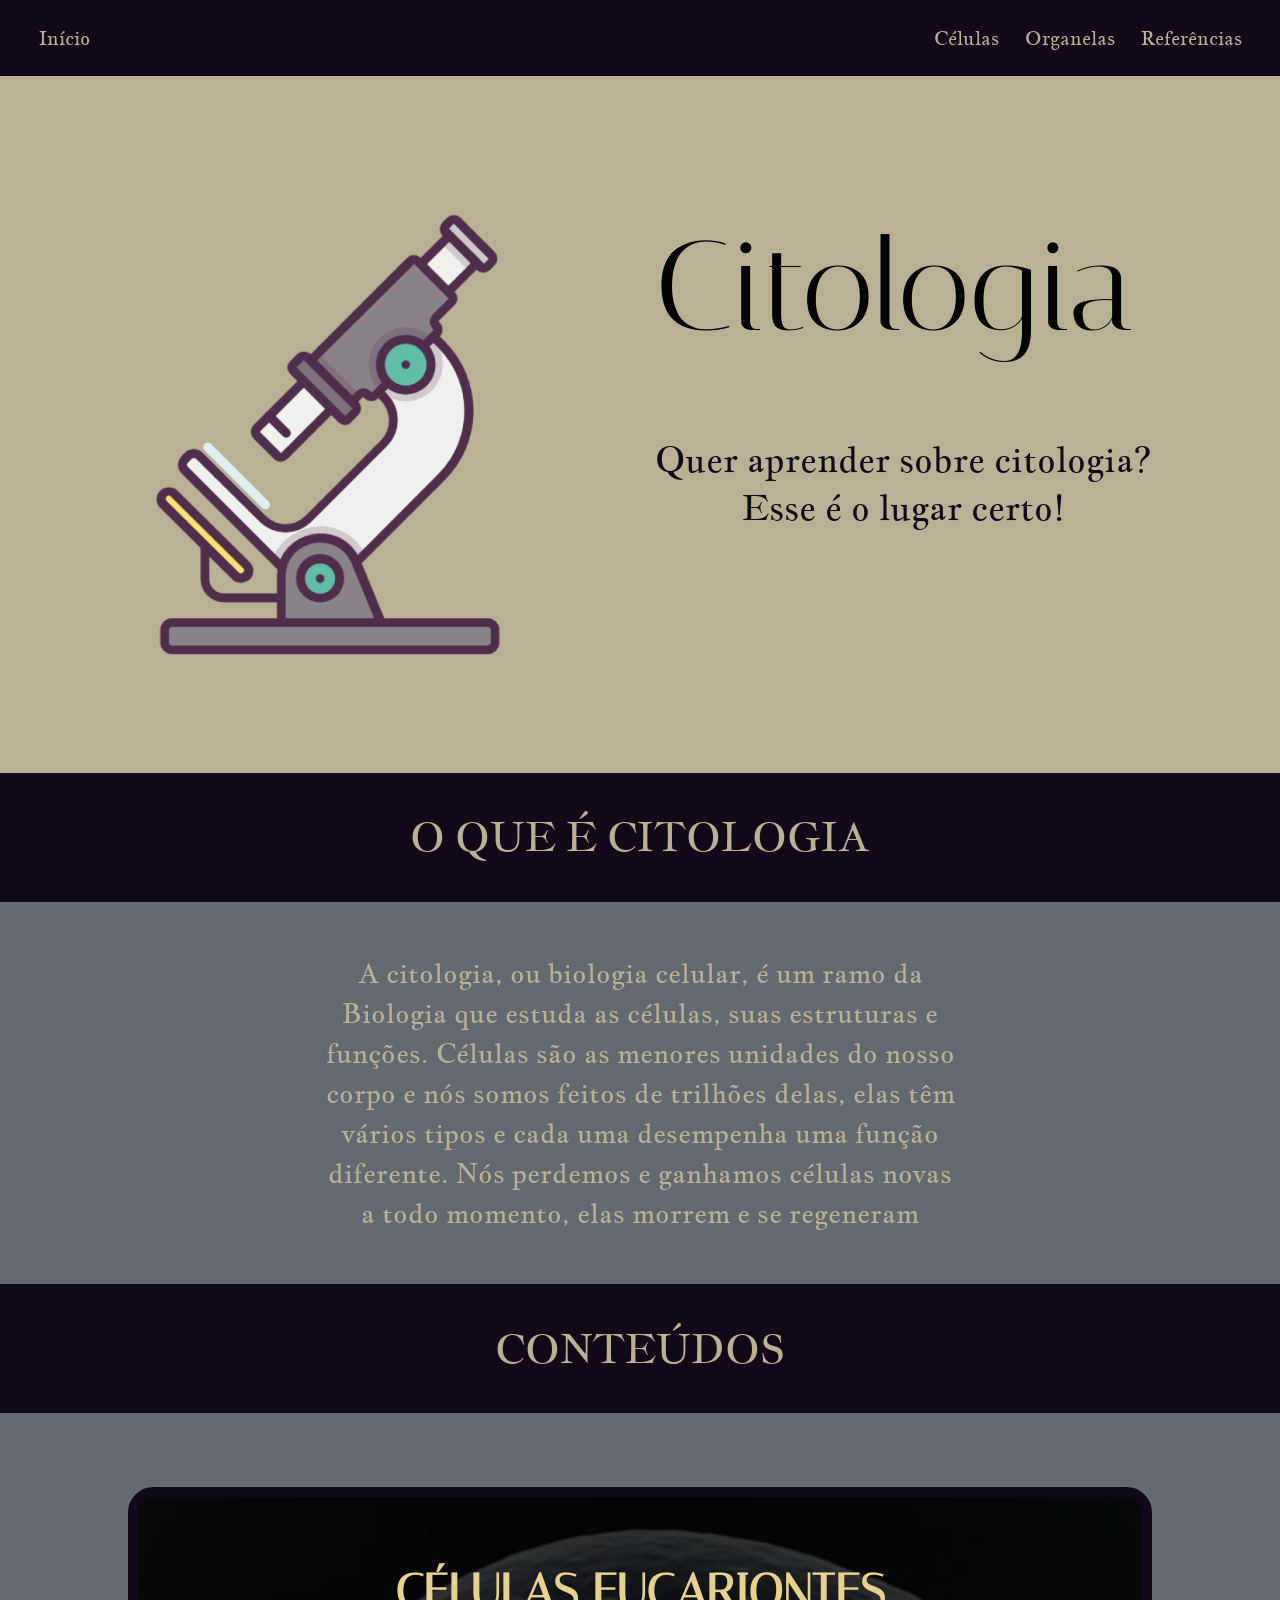
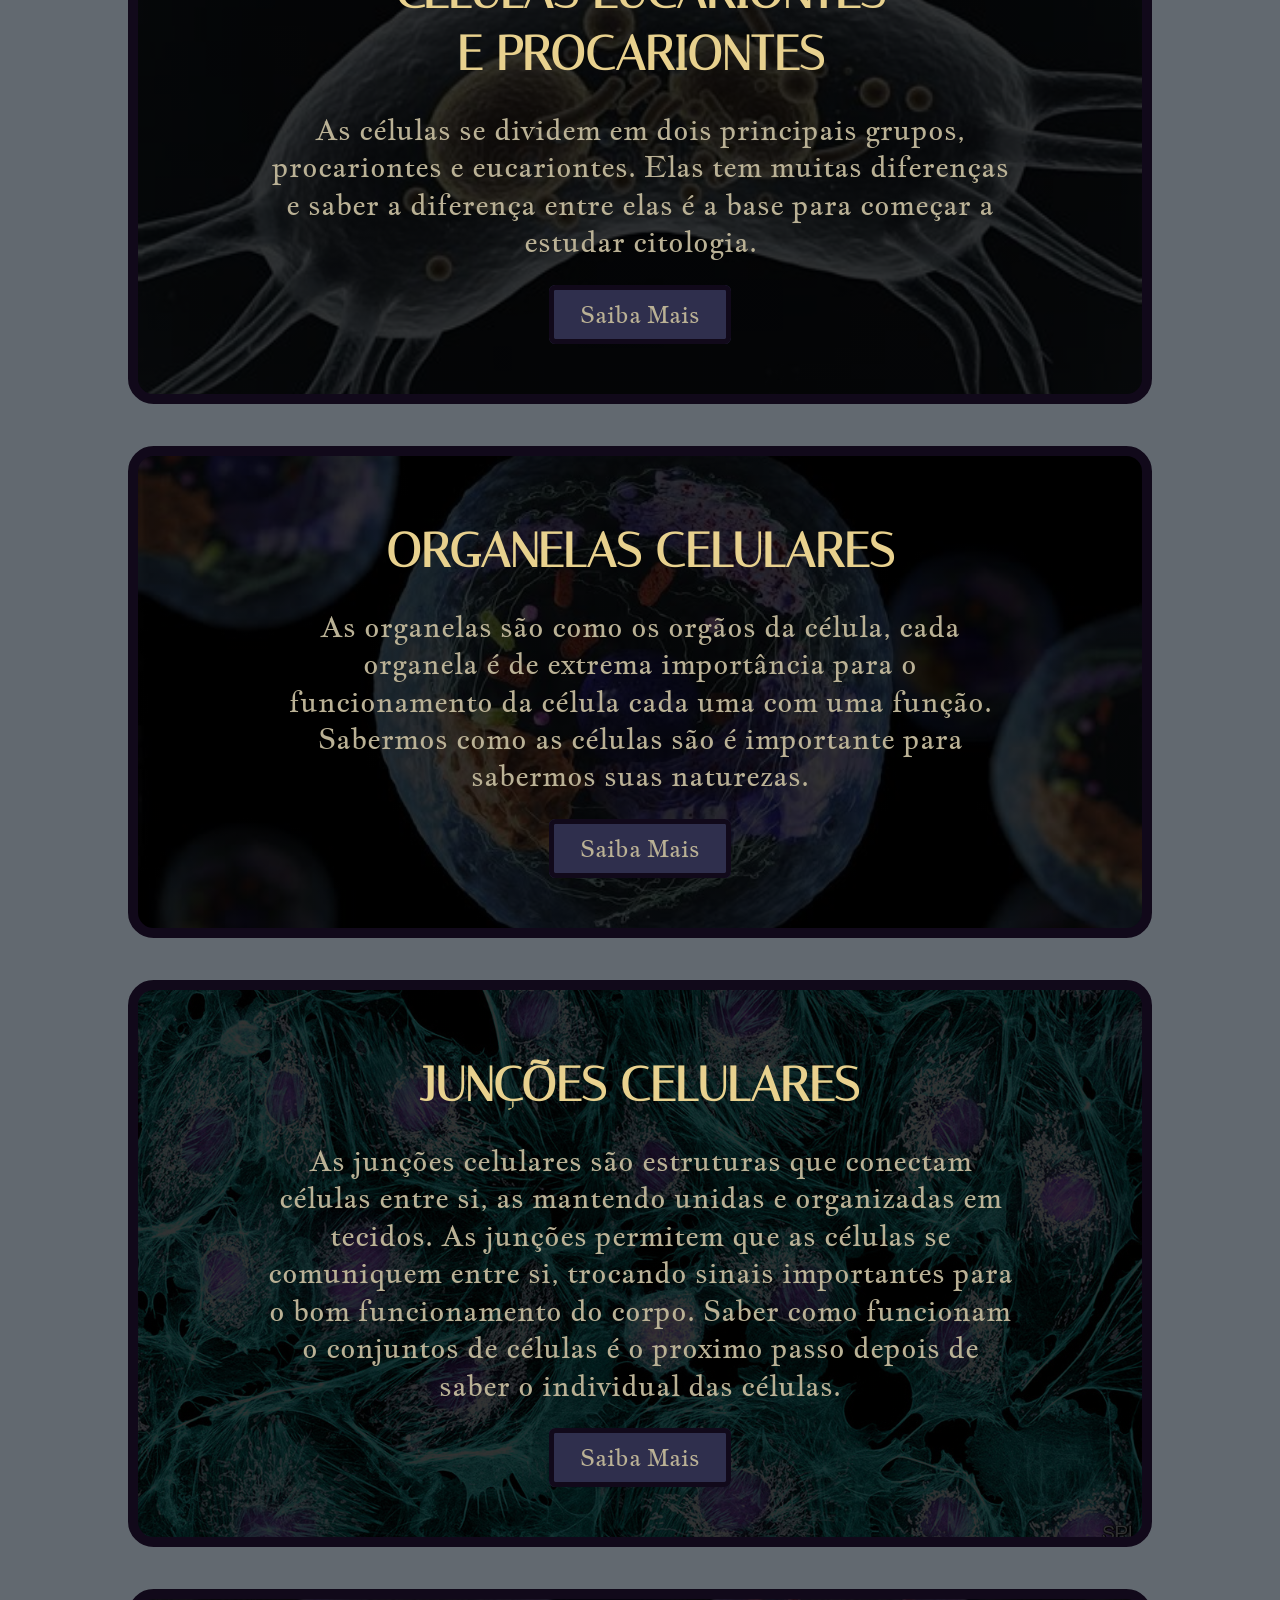
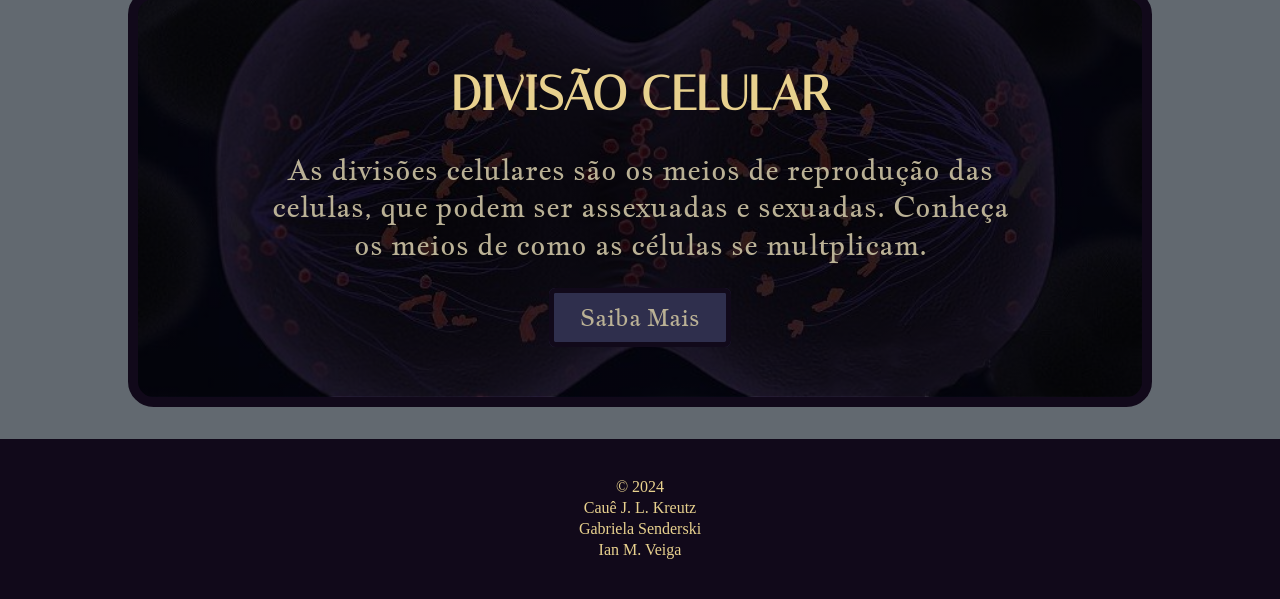
<file: index.html>
<!DOCTYPE html>
<html lang="pt-br">

<head>
    <meta charset="UTF-8">
    <meta name="viewport" content="width=device-width, initial-scale=1.0">
    <title>Página Principal</title>
    <link rel="stylesheet" href="css/reset.css">
    <link rel="stylesheet" href="css/index.css">
    
    <style>
        @import url('https://fonts.googleapis.com/css2?family=Italiana&display=swap');

        @import url('https://fonts.googleapis.com/css2?family=Jacques+Francois&display=swap');
    </style>

    <script src="components/header.js"></script>
    <script src="components/footer.js"></script>
</head>

<body>
    <main-header></main-header>
    <main>
        <section class="introducaoCitologia">
            <div class="areaInicio">
                <div class="imgInicio">
                    <img width="400" src="assets/icons/microscópioInicio.png" alt="microscópio">
                </div>
                <div class="titleInicio">
                    <h1>
                        Citologia
                    </h1>
                    <p>
                        Quer aprender sobre citologia?
                        <br>
                        Esse é o lugar certo!
                    </p>
                </div>
            </div>
        </section>
        <section class="saibaMaises">
            <div class="divisao">
                <h2>O QUE É CITOLOGIA</h2>
            </div>
            <div class="explicacaoCitologia">
                <p>
                    A citologia, ou biologia celular, é um ramo da Biologia que estuda as células, suas estruturas e
                    funções.
                    Células são as menores unidades do nosso corpo e nós somos feitos de trilhões delas, elas têm
                    vários
                    tipos e cada uma desempenha uma função diferente.
                    Nós perdemos e ganhamos células novas a todo momento, elas morrem e se regeneram
                </p>
            </div>
        </section>
        <section class="conteudo">
            <div class="divisao">
                <h2>CONTEÚDOS</h2>
            </div>
            <div class="linkises">

                <br> <br>
                <div class="saiba0">

                    <div class="link">
                        <h3>
                            CÉLULAS EUCARIONTES<br>E PROCARIONTES
                        </h3>
                        <p>
                            As células se dividem em dois principais grupos, procariontes e eucariontes. Elas tem muitas
                            diferenças e saber a diferença entre elas é a base para começar a estudar citologia.
                        </p>
                        <a href="indexEucarionteProcariontes.html">Saiba Mais</a>
                    </div>
                </div>
                <br> <br>
                <div class="saiba1">

                    <div class="link">
                        <h3>
                            ORGANELAS CELULARES
                        </h3>
                        <p>
                            As organelas são como os orgãos da célula, cada organela é de extrema importância para o
                            funcionamento da célula cada uma com uma função. Sabermos como as células são é importante
                            para sabermos suas naturezas.
                        </p>
                        <a href="indexOrganelas.html">Saiba Mais</a>

                    </div>

                </div>
                <br> <br>
                <div class="saiba2">
                    <div class="link">
                        <h3>JUNÇÕES CELULARES</h3>
                        <p>
                            As junções celulares são estruturas que conectam células entre si, as mantendo unidas e
                            organizadas em tecidos. As junções permitem que as células se
                            comuniquem entre si, trocando sinais importantes para o bom funcionamento do corpo.  Saber como funcionam o conjuntos de células é o proximo passo depois
                            de saber o individual das células.
                        </p><a href="juncaoCelular.html">Saiba Mais</a>
                    </div>
                </div>
                <br> <br>
                <div class="saiba3">

                    <div class="link">
                        <h3>
                            DIVISÃO CELULAR
                        </h3>
                        <p>
                            As divisões celulares são os meios de reprodução das celulas, que podem ser assexuadas e sexuadas. Conheça os meios de como as células se multplicam.
                        </p> <a href="divisaoCelular.html">Saiba Mais</a>

                    </div>
                </div>
        </section>
    </main>
    <main-footer></main-footer>
</body>

</html>
</file>
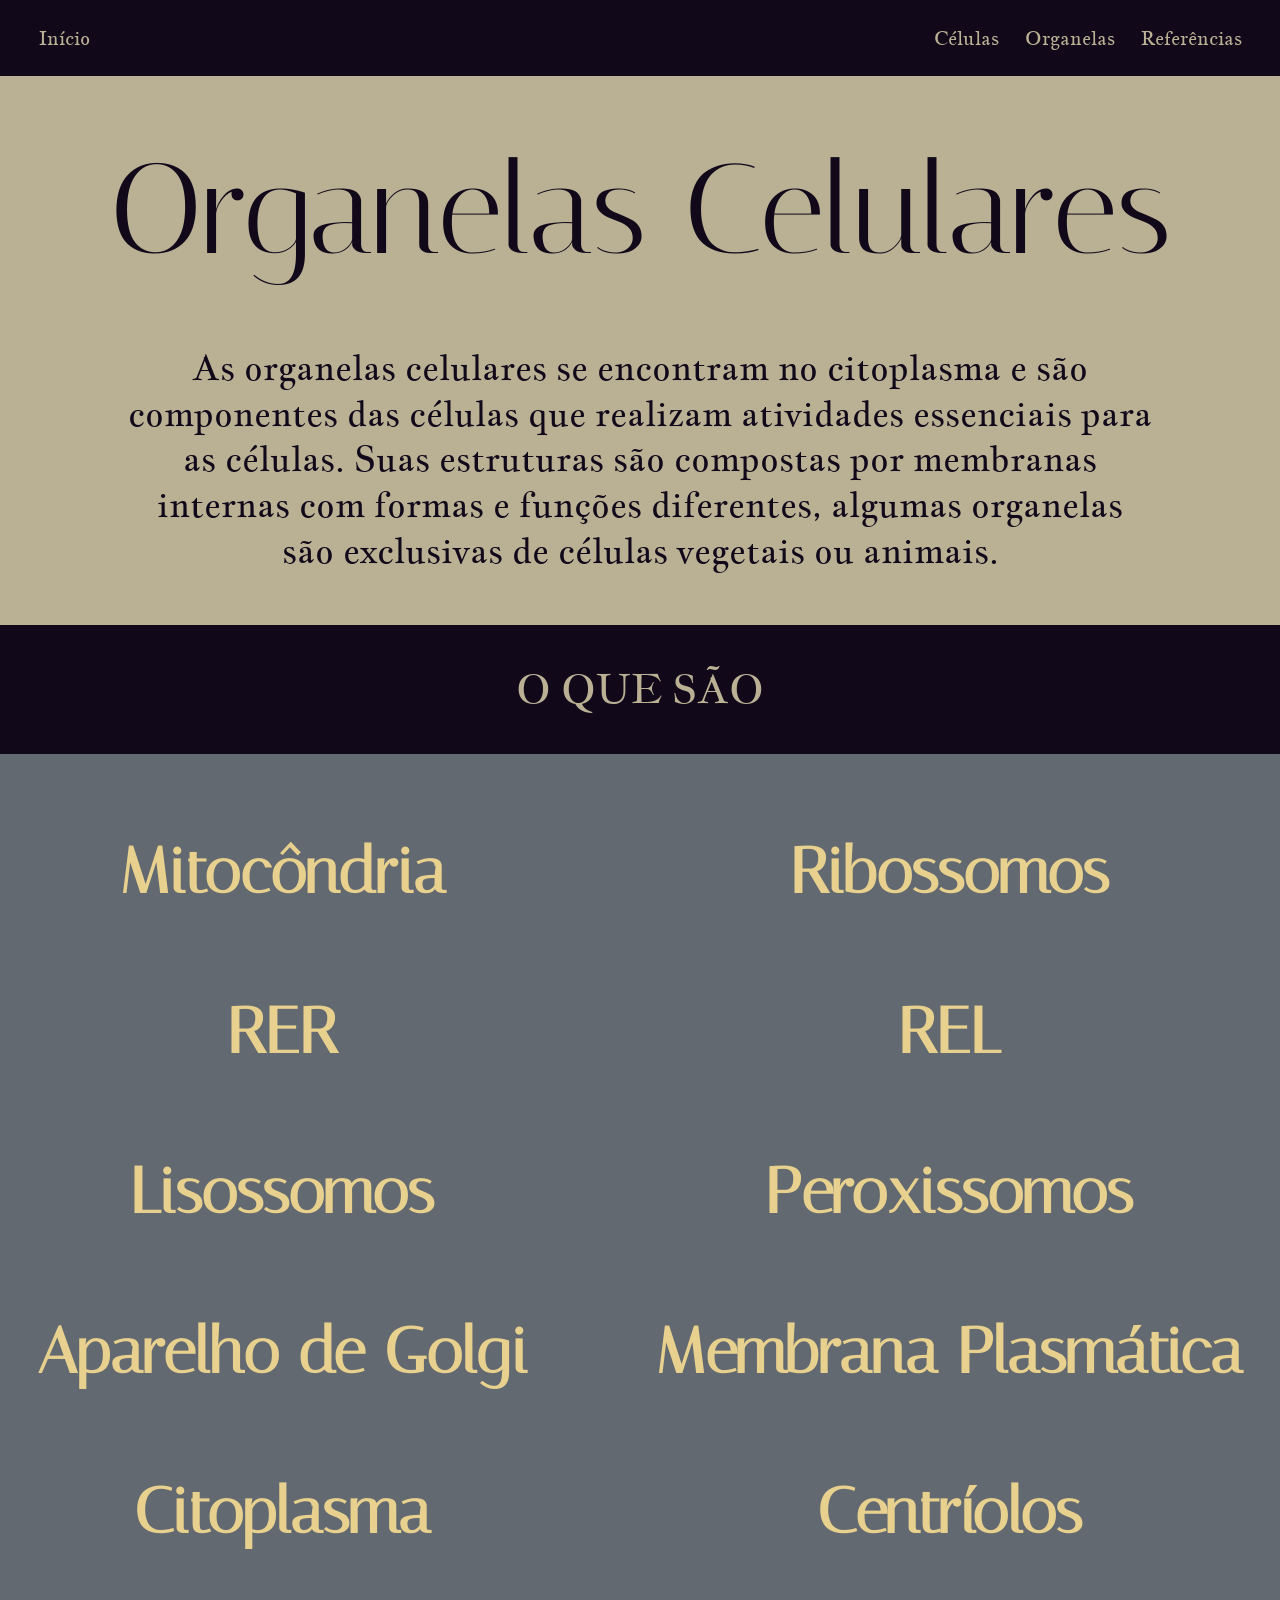
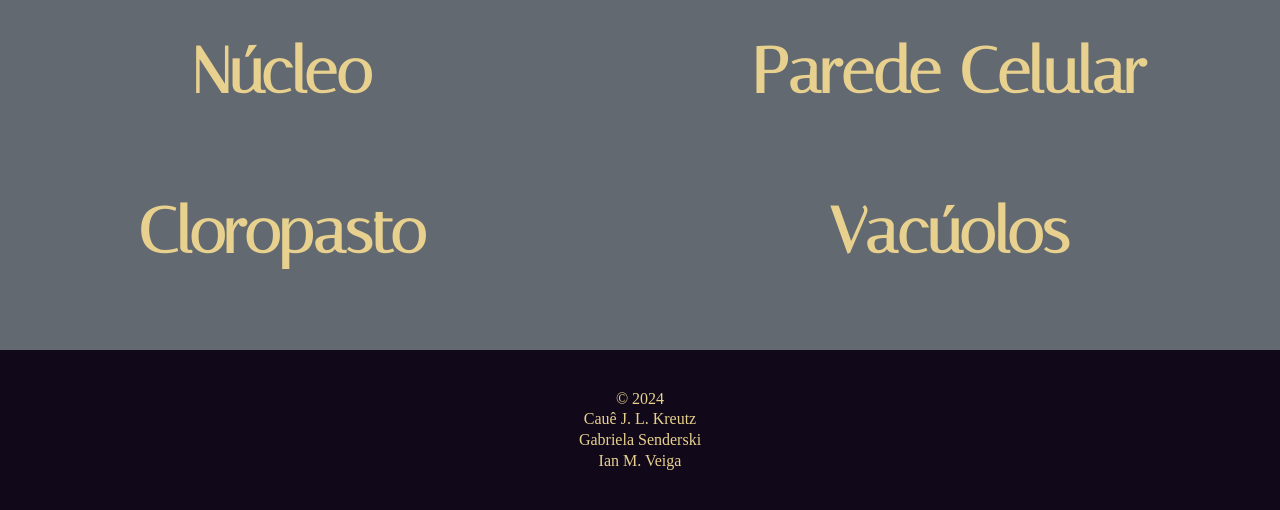
<file: indexOrganelas.html>
<!DOCTYPE html>
<html lang="pt-br">

<head>
    <meta charset="UTF-8">
    <meta name="viewport" content="width=device-width, initial-scale=1.0">
    <title>Organelas Celulares</title>
    <link rel="stylesheet" href="css/reset.css">
    <link rel="stylesheet" href="css/organelas.css">
    <script src="js/scriptOrganelas.js"></script>
    <style>
        @import url('https://fonts.googleapis.com/css2?family=Italiana&display=swap');

        @import url('https://fonts.googleapis.com/css2?family=Jacques+Francois&display=swap');
    </style>
</head>

<body>
    <header>
        <div>
            <nav>
                <ul>
                    <li class="separarInicio">
                        <a href="index.html">Início</a>
                    </li>
                    <li>
                        <a href="indexEucarionteProcariontes.html">Células</a>
                    </li>

                    <li>
                        <a href="indexOrganelas.html">Organelas</a>
                    </li>
                   
                   
                    <li>
                        <a href="referencias.html">Referências</a>
                    </li>
                </ul>
            </nav>
        </div>
    </header>
    <main>
        <section class="explicacao">
            <div>
                <h1>Organelas Celulares</h1>
                <p>
                    As organelas celulares se encontram no citoplasma e são componentes das células que realizam
                    atividades essenciais para as células. Suas estruturas são compostas
                    por membranas internas com formas e funções diferentes, algumas
                    organelas são exclusivas de células vegetais ou animais.
                </p>
            </div>


        </section>
        <section class="organelas">
            <div class="divisao">
                <h2>O QUE SÃO</h2>
            </div>
            <div class="container">

                <div>
                    <ul>
                        <li onclick="openTab('content1')" id="mitocondria">Mitocôndria</li>
                        <li onclick="openTab('content2')">RER</li>
                        <li onclick="openTab('content3')">Lisossomos</li>
                        <li onclick="openTab('content4')">Aparelho de Golgi</li>
                        <li onclick="openTab('content5')">Citoplasma</li>
                        <li onclick="openTab('content6')" id="nucleo">Núcleo</li>
                        <li onclick="openTab('content7')">Cloropasto</li>
                    </ul>
                </div>

                <div>
                    <ul>
                        <li onclick="openTab('content8')" id="ribossomos">Ribossomos</li>
                        <li onclick="openTab('content9')">REL</li>
                        <li onclick="openTab('content10')">Peroxissomos</li>
                        <li onclick="openTab('content11')" id="mem">Membrana Plasmática</li>
                        <li onclick="openTab('content12')">Centríolos</li>
                        <li onclick="openTab('content13')">Parede Celular</li>
                        <li onclick="openTab('content14')">Vacúolos</li>

                    </ul>
                </div>

                <!--==========================================================
                        BOXES
===========================================================-->
                <div>
                    <div id="info-box" class="info-box">
                        <div id="content1" class="content">
                            <h2>Mitocôndria</h2>
                            <p> As mitocôndrias são organelas celulares encontradas em grande quantidade com grande
                                atividade metabólica, o número de mitocôndrias varia de uma célula para outra, porém,
                                normalmente, observam-se centenas de mitocôndrias em uma única célula. São organelas
                                compostas por membrana dupla, sendo uma externa e uma interna que apresenta muitas
                                dobras, as chamadas cristas mitocondriais. Dentro da membrana interna há a matriz
                                mitocondrial.
                                Na matriz mitocondrial, encontra-se uma grande quantidade de enzimas que atuam na
                                respiração celular, outras proteínas, material genético (<abbr
                                title="Saiba Mais em: https://www.todamateria.com.br/dna/"><a
                                    href="https://www.todamateria.com.br/dna/"
                                    target="_blank">DNA</a></abbr> e <abbr
                                title="Saiba Mais em: https://www.todamateria.com.br/rna//"><a
                                    href="https://www.todamateria.com.br/rna/" target="_blank">RNA</a></abbr>) e ribossomos.
                                    
                            </p>
                            <p>A sua função é realizar a respiração
                                celular
                                que produz a maior parte da energia utilizada nas funções vitais do corpo. </p>

                            <p>A respiração celular é o processo pelo qual as células convertem nutrientes, como
                                glicose,
                                em energia utilizável, na forma de ATP (Trifosfato de Adenosina, é a principal molécula
                                de
                                armazenamento e transferência de energia nas células).</p><p>
                                        <iframe width="560" height="315" src="https://www.youtube.com/embed/4E1KqmskoAM?si=zv58ugmevAGr70Kf" title="YouTube video player" frameborder="0" allow="accelerometer; autoplay; clipboard-write; encrypted-media; gyroscope; picture-in-picture; web-share" referrerpolicy="strict-origin-when-cross-origin" allowfullscreen></iframe>
                                    </p>
                            <details>
                                <Summary class="organelas">Quais os tipos de respiração celular?</Summary>

                                <p> <b> Processo Aeróbico:</b> A respiração aeróbica é o processo pelo qual as células
                                    convertem
                                    nutrientes, especialmente a glicose, em energia na presença de oxigênio. É o método
                                    mais
                                    eficiente de produção de ATP, gerando uma quantidade significativa de energia.</p>

                                <p> <b>Processo Anaeróbico:</b> A respiração anaeróbica é o processo pelo qual as
                                    células
                                    convertem
                                    nutrientes, especialmente a glicose, em energia com baixa presença em oxigênio. É
                                    menos
                                    eficiente que a respiração aeróbica,
                                    produzindo
                                    uma quantidade menor de ATP. Em vez de oxigênio diretamente, outras substâncias
                                    (como
                                    nitratos,
                                    sulfatos
                                    ou carbono) atuam nas reações químicas.
                                    As mitocôndrias são capazes de se fundir e de se dividir por fissão binária, assim
                                    como
                                    organismos procariontes.</p>
                                <p><b>Como ocorrem os processos:</b> </p>
                                <p> <iframe width="560" height="315"
                                        src="https://www.youtube.com/embed/7_fcQbiG4Ho?si=4aAYiIuqeOcaCGwT"
                                        title="YouTube video player" frameborder="0"
                                        allow="accelerometer; autoplay; clipboard-write; encrypted-media; gyroscope; picture-in-picture; web-share"
                                        referrerpolicy="strict-origin-when-cross-origin" allowfullscreen></iframe></p>
                            </details>
                        </div>
                        <div id="content2" class="content">
                            <h2>RER</h2>
                            <p>O retículo endoplasmático rugoso (RER) é uma organela presente nas células, responsável
                                pela síntese e transporte de proteínas. Sua superfície é coberta por ribossomos, o que
                                lhe confere uma aparência rugosa, daí seu nome. Esses ribossomos produzem proteínas que
                                são geralmente destinadas à membrana celular, a outras organelas, ou para exportação
                                fora da célula. Após a síntese, as proteínas são modificadas dentro do RER e
                                transportadas em vesículas para o Complexo de Golgi, onde são processadas e enviadas ao
                                seu destino final. O RER tem um papel fundamental em células que produzem grandes
                                quantidades de proteínas, como as células do pâncreas e as células imunológicas.</p>
                            <img src="assets/icons/reticuloendoplasmatico.png" alt="retículo endoplasmático rugoso" height="200">
                        </div>
                        <div id="content3" class="content">
                            <h2>Lisossomos</h2>
                            <p>Os lisossomos são vesículas envolvidas apenas pela bicamada lipídica e no seu interior há
                                enzimas digestivas. Sua função é digerir moléculas orgânicas como <abbr
                                    title="Saiba Mais em: https://www.todamateria.com.br/o-que-sao-lipidios-funcoes-e-tipos/"><a
                                        href="https://www.todamateria.com.br/o-que-sao-lipidios-funcoes-e-tipos/"
                                        target="_blank">lipídios</a></abbr>,
                                carboidratos, <abbr title="Saiba Mais em: https://www.todamateria.com.br/proteinas/"><a
                                        href="https://www.todamateria.com.br/proteinas/"
                                        target="_blank">proteínas</a></abbr>, <abbr
                                    title="Saiba Mais em: https://www.todamateria.com.br/dna/"><a
                                        href="https://www.todamateria.com.br/dna/"
                                        target="_blank">DNA</a></abbr>, <abbr
                                    title="Saiba Mais em: https://www.todamateria.com.br/proteinas/"><a
                                        href="https://www.todamateria.com.br/rna/" target="_blank">RNA</a></abbr>
                                e organelas em mau funcionamento.





                                O interior dos lisossomos é ácido pois possui enzimas digestivas, que quebram as
                                moléculas em pequenas porções, fazendo a digestão. As moléculas a serem digeridas são
                                englobadas por endocitose e entram na célula envolvidas em vesículas formadas a partir
                                da membrana chamados endossomas. Depois elas se fundem com os lisossomos primários e são
                                quebradas, originando partes menores, como os ácidos graxos. Essas moléculas pequenas
                                saem do lisossomo e são aproveitadas no citoplasma da célula. </p>


                           
                            <details>
                                <summary class="organelas">O que é endocitose?</summary>
                                <p>Endocitose é um processo que ocorre nas células e tem por objetivo trazer para o
                                    interior dessa estrutura substâncias por meio da absorção na membrana
                                    plasmática. A endocitose ocorre apenas em células eucariontes tanto em organismos
                                    multicelulares
                                    como em seres unicelulares.
                                </p>
                                <p> Nos unicelulares, como protozoários, a endocitose é
                                    fundamental para garantir a nutrição dessas células. Sendo assim, a endocitose
                                    nesses organismos funciona como a principal forma de obter alimento.
                                </p>
                                <p> Em organismos multicelulares, por sua vez, a endocitose tem um papel um pouco
                                    diferenciado. Em nós, humanos, por exemplo, que possuímos uma digestão
                                    extracelular,
                                    as células não funcionam garantindo nossa nutrição. Nesse caso, a endocitose tem
                                    papel primordial na defesa. Esse é o caso dos glóbulos brancos do nosso corpo,
                                    que
                                    captam partículas e organismos invasores.</p>



                                    
                            </details>

                           <p> <iframe width="560" height="315" src="https://www.youtube.com/embed/6PEwEM3pSZA?si=a6fDTR1MDaeScuDL" title="YouTube video player" frameborder="0" allow="accelerometer; autoplay; clipboard-write; encrypted-media; gyroscope; picture-in-picture; web-share" referrerpolicy="strict-origin-when-cross-origin" allowfullscreen></iframe></p>



                        </div>
                        <div id="content4" class="content">
                            <h2>Aparelho de Golgi</h2>
                            <p>Aparelho de Golgi é composto de discos achatados empilhados, formando bolsas membranosas.
                                As funções do complexo golgiense são modificar, armazenar e exportar proteínas
                                sintetizadas no RER. Além disso, o aparelho de Golgi produz vesículas que brotam e se
                                soltam originando os lisossomos primários. No momento em que esses lisossomos primários
                                se fundem aos endossomas formam vacúolos.</p>
                            

                          <p> <iframe width="560" height="315" src="https://www.youtube.com/embed/RywZgWUSWEM?si=DVtL-6V8OwVnQ8ht" title="YouTube video player" frameborder="0" allow="accelerometer; autoplay; clipboard-write; encrypted-media; gyroscope; picture-in-picture; web-share" referrerpolicy="strict-origin-when-cross-origin" allowfullscreen></iframe></p> 
                        </div>
                        <div id="content5" class="content">
                            <h2>Citoplasma</h2>
                            <p>O citoplasma é a parte da célula que fica entre a membrana plasmática e o núcleo, onde
                                estão localizadas as organelas celulares. É composto por uma substância gelatinosa
                                chamada <abbr
                                title="Saiba Mais em: https://www.todamateria.com.br/hialoplasma/"><a
                                    href="https://www.todamateria.com.br/hialoplasma/" target="_blank">citosol</a></abbr>, que contém água, sais, proteínas e outros nutrientes essenciais para a
                                célula. O citoplasma é o conjunto das organelas junto dessa substância, e serve como
                                meio de transporte de substâncias e é onde ocorrem muitas reações metabólicas
                                importantes, como a glicólise. Ele também ajuda a manter a forma da célula e dá suporte
                                às organelas, facilitando a movimentação e interação entre elas.</p>
                            <img src="assets/icons/citoplasma.png" alt="citoplasma" height="200">
                            
                        </div>
                        <div id="content6" class="content">
                            <h2>Núcleo</h2>
                            <p> O núcleo é a principal organela da célula eucariótica, armazenando o DNA, que contém as
                                informações genéticas necessárias para regular as funções e a reprodução celulares.
                                Envolvido pela membrana nuclear ou envoltório nuclear, ele controla a passagem de
                                moléculas entre o núcleo e o citoplasma. Dentro do núcleo, encontramos o nucléolo, onde
                                ocorre a síntese de <abbr
                                title="Saiba Mais em: https://www.todamateria.com.br/proteinas/"><a
                                    href="https://www.todamateria.com.br/rna/" target="_blank">RNA</a></abbr> ribossômico (rRNA), essencial para a formação de ribossomos. O
                                núcleo é, portanto, fundamental para a regulação da atividade genética e do ciclo
                                celular.

                            </p>
                            <img src="assets/icons/nucleo.png" alt="núcleo" height="200">
                        </div>
                        <div id="content7" class="content">
                            <h2>Cloropasto</h2>
                            <p>Presentes apenas em células vegetais e em algumas algas, os cloroplastos são responsáveis
                                pela fotossíntese, processo que converte luz solar em energia química armazenada em
                                moléculas de glicose. Eles contêm o pigmento clorofila, que dá às plantas sua cor verde
                                e captura a luz solar. Como as mitocôndrias, os cloroplastos têm DNA próprio e são
                                formados por membranas internas chamadas tilacoides, onde ocorrem as reações de
                                fotossíntese.</p>
                            <img src="assets/icons/cloropasto.png" alt="cloropasto" height="200">
                        </div>

                        <!--==========================================================
                LISTA 2
===========================================================-->

                        <div id="content8" class="content">
                            <h2>Ribossomos</h2>
                            <p>São as organelas mais abundantes nas células. Ribossomos são estruturas celulares,
                                presentes
                                em células procarióticas e eucarióticas, responsáveis pela síntese de <abbr
                                    title="Saiba Mais em: https://www.todamateria.com.br/proteinas/"><a
                                        href="https://www.todamateria.com.br/proteinas/"
                                        target="_blank">proteínas</a></abbr>. Essas
                                estruturas são formadas por duas subunidades, uma maior e uma menor, constituídas por
                                moléculas de <abbr title="Saiba Mais em: https://www.todamateria.com.br/proteinas/"><a
                                        href="https://www.todamateria.com.br/rna/" target="_blank">RNA</a></abbr>
                                e proteínas. Elas não possuem membranas.</p>



                            <img src="assets/icons/ribossomos.png" alt="ribossomos" height="200">

                            <p><iframe width="560" height="315" src="https://www.youtube.com/embed/lT9GD4--NZc?si=7jClLdjgpuRjxQX7" title="YouTube video player" frameborder="0" allow="accelerometer; autoplay; clipboard-write; encrypted-media; gyroscope; picture-in-picture; web-share" referrerpolicy="strict-origin-when-cross-origin" allowfullscreen></iframe></p>
                        </div>
                        <div id="content9" class="content">
                            <h2>REL</h2>
                            <p>O retículo endoplasmático liso (REL) é uma organela presente nas células     eucarióticas,
                                caracterizada pela ausência de ribossomos em sua superfície, o que lhe dá um aspecto
                                liso.
                                Suas funções são diversas, incluindo a síntese de <abbr
                                title="Saiba Mais em: https://www.todamateria.com.br/o-que-sao-lipidios-funcoes-e-tipos/"><a
                                    href="https://www.todamateria.com.br/o-que-sao-lipidios-funcoes-e-tipos/"
                                    target="_blank">lipídios</a></abbr> (como fosfolipídios e
                                colesterol), o metabolismo de carboidratos, a desintoxicação de substâncias tóxicas e o
                                armazenamento de íons de cálcio, essencial para processos como a contração muscular. O
                                REL é
                                especialmente abundante em células que realizam a síntese de hormônios esteroides, como
                                as
                                células das glândulas suprarrenais, e em células do fígado, onde auxilia na
                                desintoxicação
                                de drogas e outros compostos químicos.</p>
                            <img src="assets/icons/reticuloendoplasmatico.png" alt="retículo endoplasmático liso" height="200">
                        </div>
                        <div id="content10" class="content">
                            <h2>Peroxissomos</h2>
                            <p>  Elas são vesículas de enzimas envolvidas por uma membrana, em forma esférica. São organelas onde acontecem reações de oxidação, responsáveis por desintoxicar as células e o organismo, principalmente em órgãos como o fígado e os rins. As enzimas dos peroxissomos metabolizam substâncias estranhas às células e metabolizam.</p> 

                            <p>   Peroxissomos apresentam diferentes enzimas a depender da célula analisada. Nas células do fígado e dos rins, por exemplo, muitas substâncias tóxicas são oxidadas, como os medicamentos.
                                Nos peroxissomos encontrados nas células desses órgãos, podemos observar também que o álcool etílico que foi ingerido é transformado em aldeído acético, que é <abbr
                                title="Saiba Mais em: https://mellislab.com.br/manual-de-exames/acidos-biliares"><a
                                    href="https://mellislab.com.br/manual-de-exames/acidos-biliares"
                                    target="_blank">ácidos biliares</a></abbr> e colesterol.</p>  


                                
                            <p>  
                                Peroxissomos possuem enzimas que convertem o peróxido de hidrogênio em água e oxigênio, protegendo a célula de danos oxidativos. Além disso, participam da degradação de ácidos graxos de cadeia longa, o que é essencial para o metabolismo celular.</p>
                                
                               <p> Os glioxissomos são peroxissomos especializados encontrados em tecidos de armazenamento lipídico de sementes vegetais. Nessas células, essas organelas atuam convertendo ácidos graxos em açúcares, fornecendo a energia e o carbono necessários para que as plântulas consigam se desenvolver até serem capazes de realizar a fotossíntese e produzir seu próprio alimento.
                                

                            </p>
                            <img src="assets/icons/peroxissomos.png" alt="peroxissomos" height="200">
                        </div>
                        <div id="content11" class="content">
                            <h2>Membrana Plasmática</h2>
                            <p>A membrana plasmática envolve todas as células e regula o que entra e sai delas. Composta
                                por uma bicamada lipídica com proteínas embutidas, essa estrutura semipermeável mantém o
                                ambiente interno estável (<abbr
                                title="Saiba Mais em: https://www.todamateria.com.br/homeostase/"><a
                                    href="https://www.todamateria.com.br/homeostase/"
                                    target="_blank">homeostase</a></abbr>)
                                
                                , permitindo a entrada de nutrientes e a expulsão
                                de resíduos. Além disso, as proteínas da membrana desempenham funções de comunicação
                                celular e transporte de moléculas.
                            </p>
                            <img src="assets/icons/membranaplasmatica.png" alt="membrana plasmática" height="200">
                        </div>
                        <div id="content12" class="content">
                            <h2>Centríolos</h2>
                            <p> Os centríolos são pequenas estruturas cilíndricas formadas por microtúbulos, encontrados
                                nas células animais, próximos ao núcleo, dentro do centrossomo. Eles desempenham um
                                papel fundamental na divisão celular, ajudando a organizar o fuso mitótico que separa os
                                cromossomos durante a mitose e a meiose. Além disso, os centríolos participam na
                                formação de cílios e flagelos, estruturas que ajudam na locomoção celular. Apesar de
                                serem essenciais em células animais, muitas células vegetais não possuem centríolos,
                                utilizando outras estruturas para auxiliar na divisão celular. Como as placas celulares
                                e o Centro Organizador de Microtúbulos (MTOC). </p>
                           

                            <p>
                                <iframe width="560" height="315" src="https://www.youtube.com/embed/OrghYcncKMw?si=EioFVA6unO76bPYL" title="YouTube video player" frameborder="0" allow="accelerometer; autoplay; clipboard-write; encrypted-media; gyroscope; picture-in-picture; web-share" referrerpolicy="strict-origin-when-cross-origin" allowfullscreen></iframe>
                            </p>
                            <details>
                                <summary class="organelas">O que são a Placa Celular e o MTOC</summary>
                                <p> A placa celular é uma estrutura que se forma nas células vegetais durante a mitose,
                                    quando as células se dividem, e que separa os citoplasmas das células filhas. A
                                    placa celular é formada por vesículas que contêm pectina, celulose e hemicelulose,
                                    que contribuem para a formação da parede primária e da lâmina média da nova parede
                                    celular. </p>

                                <p> O Centro Organizador de Microtúbulos (MTOC) é uma estrutura celular que organiza os
                                    microtúbulos e que tem como função organizar os cílios e flagelos eucarióticos e
                                    organizar o fuso mitótico, que separa os cromossomas durante a divisão celular.</p>
                            </details>



                        </div>
                        <div id="content13" class="content">
                            <h2>Parede Celular</h2>
                            <p> Presente em células vegetais, fungos e algumas bactérias, a parede celular é uma
                                estrutura rígida que oferece suporte mecânico e proteção. Ela envolve a membrana
                                plasmática.</p>

                            <p>Nas plantas, é composta principalmente de celulose, um polissacarídeo que confere
                                resistência. A parede celular também ajuda a regular a entrada e saída de substâncias e
                                a manter a forma da célula.

                            </p>
                            <img src="assets/icons/paredecelular.png" alt="parede celular" height="200">
                        </div>
                        <div id="content14" class="content">
                            <h2>Vacúolos</h2>
                            <p>O vacúolos são desenvolvidos em células vegetais, e em algumas poucas células animais, é
                                uma grande vesícula de água que armazenam e regulam água, íons, nutrientes e resíduos.
                            </p>



                            <p>

                                Em células animais, os vacúolos são menores e têm funções variadas. Por exemplo, alguns
                                protozoários possuem vacúolo contrátil que regula o nível de água dentro da célula. E
                                algumas células formam vacúolos(chamados também de vacúolos digestivos) temporários
                                durante a interação dos lisossomos e das moléculas que estão sendo digeridas e logo
                                depois são desfeitos. Células animais não possuem vacúolos de reserva.</p>

                            <p> Os vacúolos de reserva são estruturas que armazenam diferentes tipos de substâncias
                                essenciais para a célula.</p>

                            <p> E em algumas células vegetais, ela mantém a pressão de turgor, essencial para a
                                sustentação das plantas, e também pode armazenar substâncias tóxicas ou de defesa contra
                                herbívoros. Podem digerir moléculas na ausência ou no suporte de lisossomos.</p> <img
                                src="assets/icons/vacuolo.png" alt="vacúolos" height="200">
                            <details>
                                <summary class="organelas">O que são vesículas?</summary>
                                <p>As vesículas são pequenas estruturas membranosas presentes em células eucarióticas,
                                    responsáveis por transportar substâncias dentro e fora das células. Elas são
                                    formadas por uma camada de membrana lipídica semelhante à da membrana celular, o que
                                    permite que elas se fundam e se separem facilmente de outras membranas celulares.
                                    Isso as torna fundamentais no processo de transporte e comunicação intracelular.</p>
                            </details>
                            <details>
                                <summary class="organelas">O que é a Pressão de Turgor?</summary>
                                <p> A pressão de turgor é a força exercida pelo conteúdo interno de uma célula vegetal
                                    (principalmente a água dentro do vacúolo) contra a parede celular. Ela ocorre quando
                                    a
                                    célula vegetal absorve água por osmose, o que faz com que o vacúolo central se
                                    expanda e
                                    empurre o citoplasma contra a parede celular.
                                    Essa pressão é fundamental para manter a forma e a rigidez das células vegetais,
                                    contribuindo para que plantas e suas estruturas, como folhas e caules, permaneçam
                                    firmes
                                    e erguidas. Quando as células vegetais têm alta pressão de turgor, elas estão
                                    "túrgidas", ou seja, cheias de água. Isso ajuda a planta a manter sua estrutura,
                                    especialmente em folhas e caules mais jovens.
                                    Por outro lado, se a planta perde água em excesso (como em condições de seca), a
                                    pressão
                                    de turgor diminui, as células ficam murchas e a planta perde a sua firmeza, podendo
                                    murchar visivelmente. Assim, a pressão de turgor é essencial para o crescimento, a
                                    sustentação e o movimento de algumas partes das plantas.</p>
                            </details>
                        </div>
                    </div>









                </div>
            </div>
        </section>
    </main>
    <footer>
        <h4>&copy; 2024<br> Cauê J. L. Kreutz <br> Gabriela Senderski <br> Ian M. Veiga </h4>
    </footer>

</body>

</html>
</file>
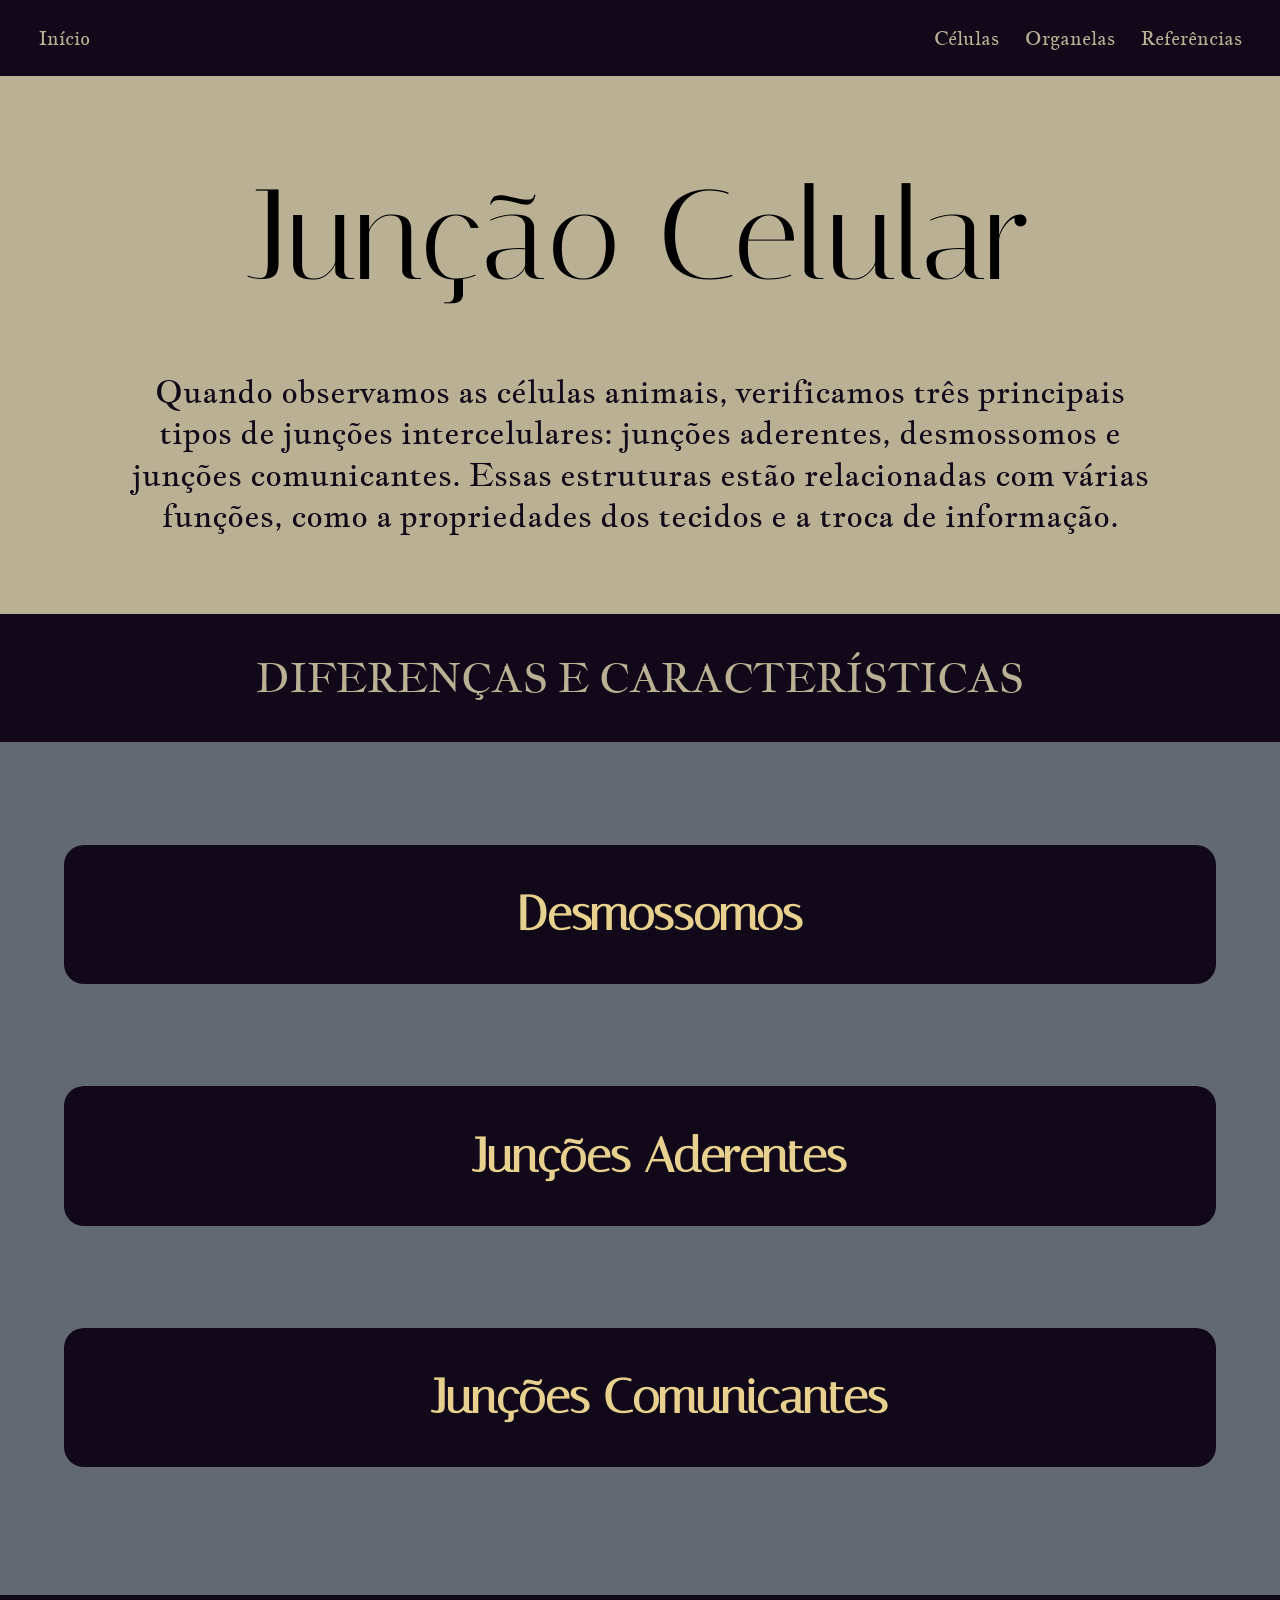
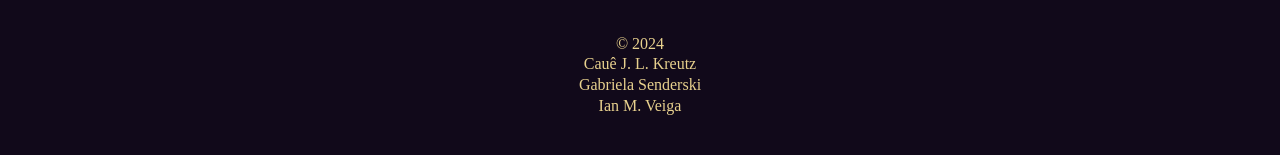
<file: juncaoCelular.html>
<!DOCTYPE html>
<html lang="pt-br">

<head>
    <meta charset="UTF-8">
    <meta name="viewport" content="width=device-width, initial-scale=1.0">
    <title>Junções Celulares</title>
    <link rel="stylesheet" href="css/reset.css">
    <link rel="stylesheet" href="css/juncao.css">
    <style>
        @import url('https://fonts.googleapis.com/css2?family=Italiana&display=swap');

        @import url('https://fonts.googleapis.com/css2?family=Jacques+Francois&display=swap');
    </style>
     <script src="components/header.js"></script>
     <script src="components/footer.js"></script>
</head>

<body>
    
    <main-header></main-header>
    <main>
        <section class="intro">
            <h1>Junção Celular</h1>

            <p> Quando observamos as células animais, verificamos três principais tipos de junções intercelulares:
                junções aderentes, desmossomos e junções comunicantes. Essas estruturas estão relacionadas com várias
                funções, como a propriedades dos tecidos e a troca de informação.</p>
            <div class="divisao">
                <h2>DIFERENÇAS E CARACTERÍSTICAS</h2>
            </div>
        </section>
        <section class="explicacao">
            <div>
                <div class="desmo">
                    <details>
                        <summary>
                            <h3>Desmossomos</h3>
                        </summary>
                        <p>
                            Os <b>Desmossomos</b> são estruturas em forma de disco que funcionam como "âncoras", ligando
                            uma célula à outra. Eles são muito comuns em tecidos que precisam de muita resistência e
                            coesão entre as células, como o tecido epitelial e o tecido cardíaco. Um exemplo é a
                            epiderme, a camada externa da pele, especialmente no estrato espinhoso, onde ajudam a manter
                            as células firmemente unidas, garantindo a integridade e a durabilidade da pele. Outro
                            exemplo é no coração, onde os <b> Desmossomos</b> conectam as células musculares cardíacas,
                            permitindo que elas resistam à tensão gerada pelas contrações contínuas do órgão. Essas
                            estruturas usam proteínas chamadas caderinas, que atravessam a membrana celular e conectam
                            as membranas das células vizinhas. Além disso, dentro da célula, os <b>Desmossomos</b> têm
                            proteínas que se prendem ao citoesqueleto, proporcionando firmeza. Graças a eles, os
                            filamentos intermediários das células se interligam, formando uma rede que dá suporte a
                            várias células de um mesmo tecido.
                        </p>
                    </details>
                </div>
                <div class="ade">
                    <details>
                        <summary>
                            <h3>Junções Aderentes</h3>
                        </summary>
                        <p>
                            As <b>Junções Aderentes</b> têm a função de "ancorar" as células. Elas são parecidas com os
                            <b>Desmossomos</b>, pois também usam proteínas da família das caderinas para manter as
                            células unidas. A diferença é que, nas <b>Junções Aderentes</b>, o citoesqueleto está ligado
                            a microfilamentos de actina, e não a filamentos intermediários. Essas junções formam um
                            "cinturão" ao redor das células, conectando-as e criando barreiras contínuas. Essas
                            barreiras são essenciais para impedir a perda de líquido entre as células, como acontece na
                            pele, ajudando a torná-la impermeável. As <b>Junções Aderentes</b> atuam especialmente em
                            locais onde há muito contato entre as células. Elas são encontradas em tecidos epiteliais,
                            como a pele e o revestimento de órgãos internos, onde ajudam a manter a integridade da
                            camada celular. Também estão presentes no tecido cardíaco, onde garantem a firmeza das
                            células durante as contrações do coração.
                        </p>
                    </details>
                </div>
                <div class="comu">
                    <details>
                        <summary>
                            <h3>Junções Comunicantes</h3>
                        </summary>
                        <p>
                            Nas <b>Junções Comunicantes</b>, que apresentam formas e tamanhos variados, é possível
                            observar a presença de canais citoplasmáticos que vão de uma célula a outra. Nessas junções,
                            percebe-se a presença de proteínas de membrana que envolvem um poro, garantindo, assim, a
                            passagem de substâncias como íons, aminoácidos e açúcares, sem que essas substâncias passem
                            pelo meio extracelular.

                            Essas junções estão presentes em vários tecidos, incluindo, por exemplo, o músculo cardíaco
                            e as células embrionárias, e estão relacionadas com a sinalização celular. O trânsito de
                            substâncias entre as células é bastante rápido, <br> conferindo às <b>Junções
                                Comunicantes</b> uma
                            grande importância na comunicação entre células.
                        </p>
                    </details>
                </div>
            </div>
        </section>
    </main>
    <main-footer></main-footer>
</body>

</html>
</file>
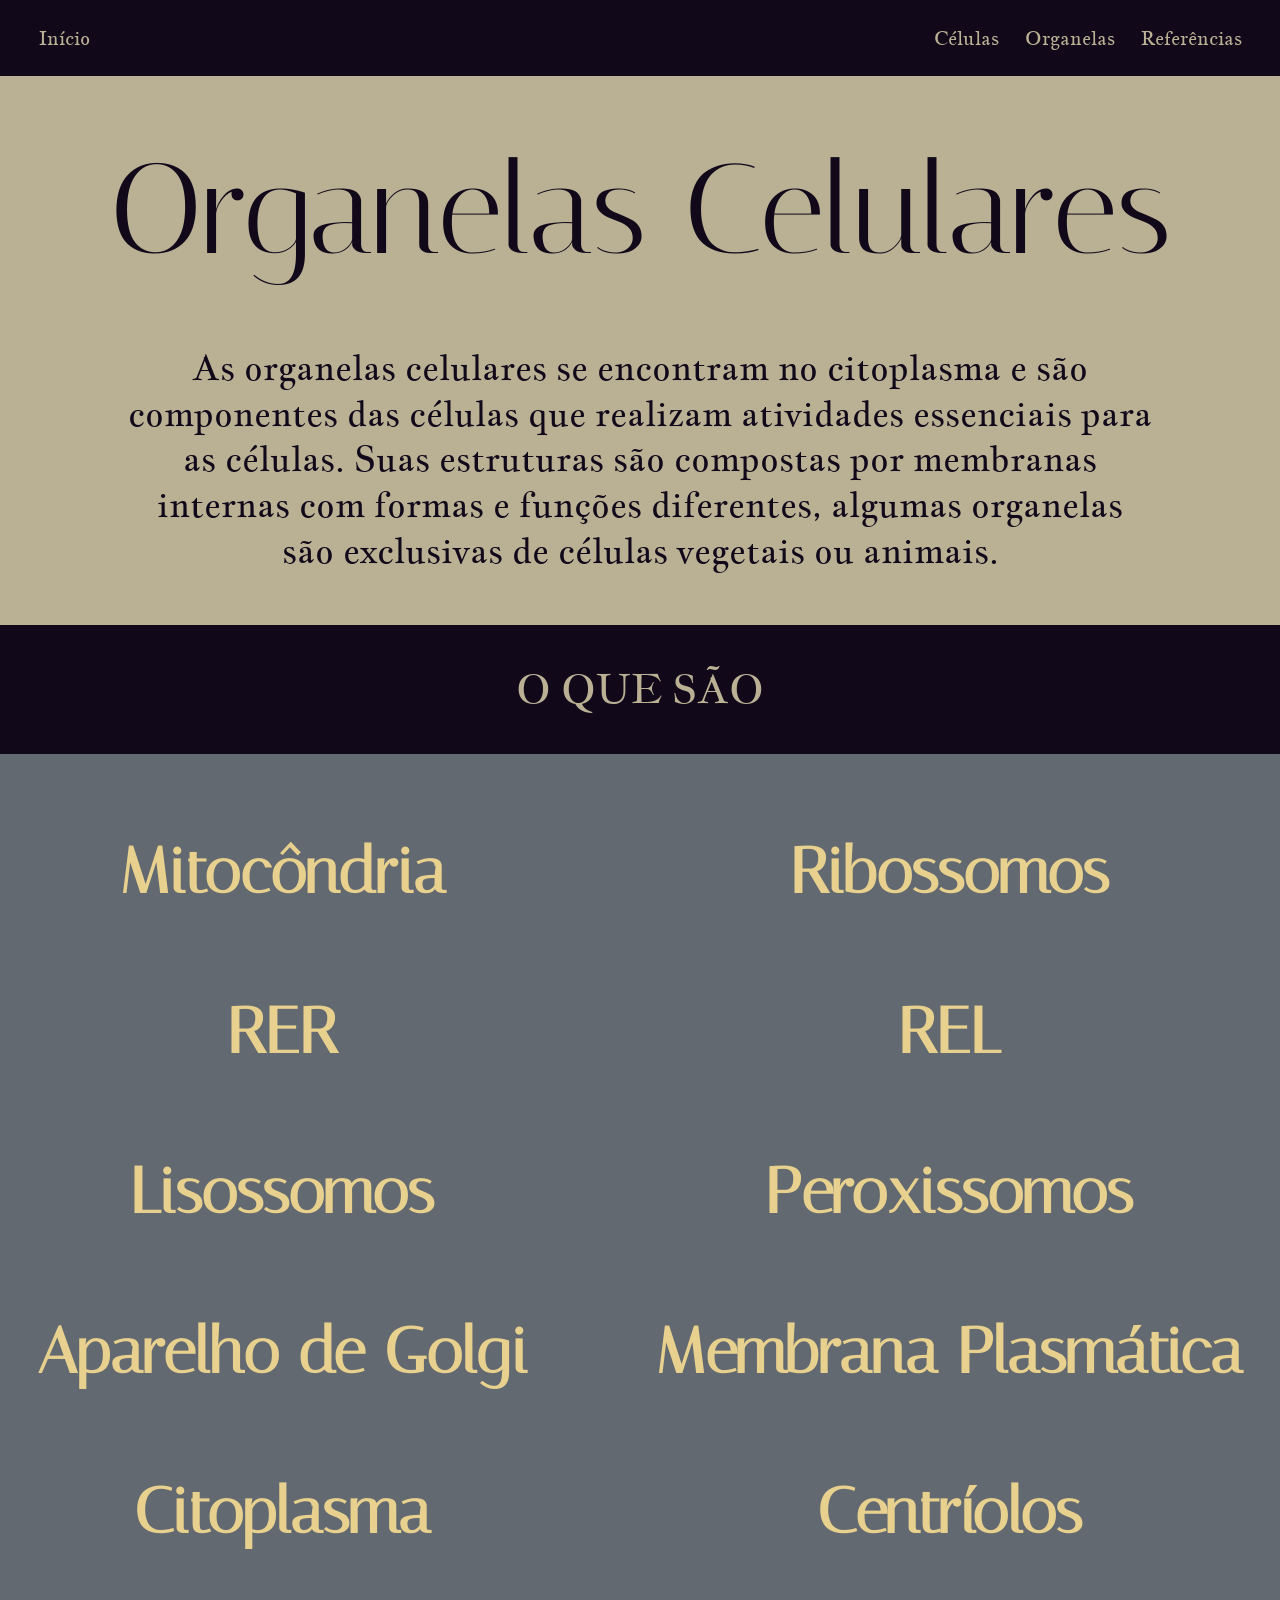
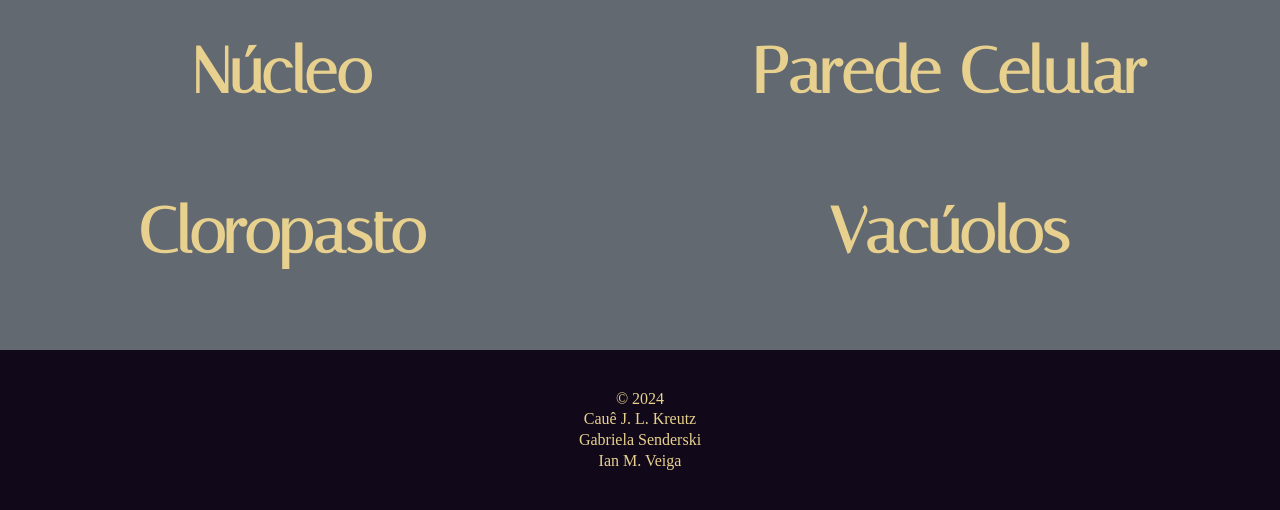
<file: organelas.html>
<!DOCTYPE html>
<html lang="pt-br">

<head>
    <meta charset="UTF-8">
    <meta name="viewport" content="width=device-width, initial-scale=1.0">
    <title>Organelas Celulares</title>
    <link rel="stylesheet" href="css/reset.css">
    <link rel="stylesheet" href="css/organelas.css">
    <script src="js/scriptOrganelas.js"></script>
    <style>
        @import url('https://fonts.googleapis.com/css2?family=Italiana&display=swap');

        @import url('https://fonts.googleapis.com/css2?family=Jacques+Francois&display=swap');
    </style>
    <script src="components/header.js"></script>
    <script src="components/footer.js"></script>
</head>

<body>
    <main-header></main-header>
    <main>
        <section class="explicacao">
            <div>
                <h1>Organelas Celulares</h1>
                <p>
                    As organelas celulares se encontram no citoplasma e são componentes das células que realizam
                    atividades essenciais para as células. Suas estruturas são compostas
                    por membranas internas com formas e funções diferentes, algumas
                    organelas são exclusivas de células vegetais ou animais.
                </p>
            </div>


        </section>
        <section class="organelas">
            <div class="divisao">
                <h2>O QUE SÃO</h2>
            </div>
            <div class="container">

                <div>
                    <ul>
                        <li onclick="openTab('content1')" id="mitocondria">Mitocôndria</li>
                        <li onclick="openTab('content2')">RER</li>
                        <li onclick="openTab('content3')">Lisossomos</li>
                        <li onclick="openTab('content4')">Aparelho de Golgi</li>
                        <li onclick="openTab('content5')">Citoplasma</li>
                        <li onclick="openTab('content6')" id="nucleo">Núcleo</li>
                        <li onclick="openTab('content7')">Cloropasto</li>
                    </ul>
                </div>

                <div>
                    <ul>
                        <li onclick="openTab('content8')" id="ribossomos">Ribossomos</li>
                        <li onclick="openTab('content9')">REL</li>
                        <li onclick="openTab('content10')">Peroxissomos</li>
                        <li onclick="openTab('content11')" id="mem">Membrana Plasmática</li>
                        <li onclick="openTab('content12')">Centríolos</li>
                        <li onclick="openTab('content13')">Parede Celular</li>
                        <li onclick="openTab('content14')">Vacúolos</li>

                    </ul>
                </div>

                <!--==========================================================
                        BOXES
===========================================================-->
                <div>
                    <div id="info-box" class="info-box">
                        <div id="content1" class="content">
                            <h2>Mitocôndria</h2>
                            <p> As mitocôndrias são organelas celulares encontradas em grande quantidade com grande
                                atividade metabólica, o número de mitocôndrias varia de uma célula para outra, porém,
                                normalmente, observam-se centenas de mitocôndrias em uma única célula. São organelas
                                compostas por membrana dupla, sendo uma externa e uma interna que apresenta muitas
                                dobras, as chamadas cristas mitocondriais. Dentro da membrana interna há a matriz
                                mitocondrial.
                                Na matriz mitocondrial, encontra-se uma grande quantidade de enzimas que atuam na
                                respiração celular, outras proteínas, material genético (<abbr
                                title="Saiba Mais em: https://www.todamateria.com.br/dna/"><a
                                    href="https://www.todamateria.com.br/dna/"
                                    target="_blank">DNA</a></abbr> e <abbr
                                title="Saiba Mais em: https://www.todamateria.com.br/rna//"><a
                                    href="https://www.todamateria.com.br/rna/" target="_blank">RNA</a></abbr>) e ribossomos.
                                    
                            </p>
                            <p>A sua função é realizar a respiração
                                celular
                                que produz a maior parte da energia utilizada nas funções vitais do corpo. </p>

                            <p>A respiração celular é o processo pelo qual as células convertem nutrientes, como
                                glicose,
                                em energia utilizável, na forma de ATP (Trifosfato de Adenosina, é a principal molécula
                                de
                                armazenamento e transferência de energia nas células).</p><p>
                                        <iframe width="560" height="315" src="https://www.youtube.com/embed/4E1KqmskoAM?si=zv58ugmevAGr70Kf" title="YouTube video player" frameborder="0" allow="accelerometer; autoplay; clipboard-write; encrypted-media; gyroscope; picture-in-picture; web-share" referrerpolicy="strict-origin-when-cross-origin" allowfullscreen></iframe>
                                    </p>
                            <details>
                                <Summary class="organelas">Quais os tipos de respiração celular?</Summary>

                                <p> <b> Processo Aeróbico:</b> A respiração aeróbica é o processo pelo qual as células
                                    convertem
                                    nutrientes, especialmente a glicose, em energia na presença de oxigênio. É o método
                                    mais
                                    eficiente de produção de ATP, gerando uma quantidade significativa de energia.</p>

                                <p> <b>Processo Anaeróbico:</b> A respiração anaeróbica é o processo pelo qual as
                                    células
                                    convertem
                                    nutrientes, especialmente a glicose, em energia com baixa presença em oxigênio. É
                                    menos
                                    eficiente que a respiração aeróbica,
                                    produzindo
                                    uma quantidade menor de ATP. Em vez de oxigênio diretamente, outras substâncias
                                    (como
                                    nitratos,
                                    sulfatos
                                    ou carbono) atuam nas reações químicas.
                                    As mitocôndrias são capazes de se fundir e de se dividir por fissão binária, assim
                                    como
                                    organismos procariontes.</p>
                                <p><b>Como ocorrem os processos:</b> </p>
                                <p> <iframe width="560" height="315"
                                        src="https://www.youtube.com/embed/7_fcQbiG4Ho?si=4aAYiIuqeOcaCGwT"
                                        title="YouTube video player" frameborder="0"
                                        allow="accelerometer; autoplay; clipboard-write; encrypted-media; gyroscope; picture-in-picture; web-share"
                                        referrerpolicy="strict-origin-when-cross-origin" allowfullscreen></iframe></p>
                            </details>
                        </div>
                        <div id="content2" class="content">
                            <h2>RER</h2>
                            <p>O retículo endoplasmático rugoso (RER) é uma organela presente nas células, responsável
                                pela síntese e transporte de proteínas. Sua superfície é coberta por ribossomos, o que
                                lhe confere uma aparência rugosa, daí seu nome. Esses ribossomos produzem proteínas que
                                são geralmente destinadas à membrana celular, a outras organelas, ou para exportação
                                fora da célula. Após a síntese, as proteínas são modificadas dentro do RER e
                                transportadas em vesículas para o Complexo de Golgi, onde são processadas e enviadas ao
                                seu destino final. O RER tem um papel fundamental em células que produzem grandes
                                quantidades de proteínas, como as células do pâncreas e as células imunológicas.</p>
                            <img src="assets/icons/reticuloendoplasmatico.png" alt="retículo endoplasmático rugoso" height="200">
                        </div>
                        <div id="content3" class="content">
                            <h2>Lisossomos</h2>
                            <p>Os lisossomos são vesículas envolvidas apenas pela bicamada lipídica e no seu interior há
                                enzimas digestivas. Sua função é digerir moléculas orgânicas como <abbr
                                    title="Saiba Mais em: https://www.todamateria.com.br/o-que-sao-lipidios-funcoes-e-tipos/"><a
                                        href="https://www.todamateria.com.br/o-que-sao-lipidios-funcoes-e-tipos/"
                                        target="_blank">lipídios</a></abbr>,
                                carboidratos, <abbr title="Saiba Mais em: https://www.todamateria.com.br/proteinas/"><a
                                        href="https://www.todamateria.com.br/proteinas/"
                                        target="_blank">proteínas</a></abbr>, <abbr
                                    title="Saiba Mais em: https://www.todamateria.com.br/dna/"><a
                                        href="https://www.todamateria.com.br/dna/"
                                        target="_blank">DNA</a></abbr>, <abbr
                                    title="Saiba Mais em: https://www.todamateria.com.br/proteinas/"><a
                                        href="https://www.todamateria.com.br/rna/" target="_blank">RNA</a></abbr>
                                e organelas em mau funcionamento.





                                O interior dos lisossomos é ácido pois possui enzimas digestivas, que quebram as
                                moléculas em pequenas porções, fazendo a digestão. As moléculas a serem digeridas são
                                englobadas por endocitose e entram na célula envolvidas em vesículas formadas a partir
                                da membrana chamados endossomas. Depois elas se fundem com os lisossomos primários e são
                                quebradas, originando partes menores, como os ácidos graxos. Essas moléculas pequenas
                                saem do lisossomo e são aproveitadas no citoplasma da célula. </p>


                           
                            <details>
                                <summary class="organelas">O que é endocitose?</summary>
                                <p>Endocitose é um processo que ocorre nas células e tem por objetivo trazer para o
                                    interior dessa estrutura substâncias por meio da absorção na membrana
                                    plasmática. A endocitose ocorre apenas em células eucariontes tanto em organismos
                                    multicelulares
                                    como em seres unicelulares.
                                </p>
                                <p> Nos unicelulares, como protozoários, a endocitose é
                                    fundamental para garantir a nutrição dessas células. Sendo assim, a endocitose
                                    nesses organismos funciona como a principal forma de obter alimento.
                                </p>
                                <p> Em organismos multicelulares, por sua vez, a endocitose tem um papel um pouco
                                    diferenciado. Em nós, humanos, por exemplo, que possuímos uma digestão
                                    extracelular,
                                    as células não funcionam garantindo nossa nutrição. Nesse caso, a endocitose tem
                                    papel primordial na defesa. Esse é o caso dos glóbulos brancos do nosso corpo,
                                    que
                                    captam partículas e organismos invasores.</p>



                                    
                            </details>

                           <p> <iframe width="560" height="315" src="https://www.youtube.com/embed/6PEwEM3pSZA?si=a6fDTR1MDaeScuDL" title="YouTube video player" frameborder="0" allow="accelerometer; autoplay; clipboard-write; encrypted-media; gyroscope; picture-in-picture; web-share" referrerpolicy="strict-origin-when-cross-origin" allowfullscreen></iframe></p>



                        </div>
                        <div id="content4" class="content">
                            <h2>Aparelho de Golgi</h2>
                            <p>Aparelho de Golgi é composto de discos achatados empilhados, formando bolsas membranosas.
                                As funções do complexo golgiense são modificar, armazenar e exportar proteínas
                                sintetizadas no RER. Além disso, o aparelho de Golgi produz vesículas que brotam e se
                                soltam originando os lisossomos primários. No momento em que esses lisossomos primários
                                se fundem aos endossomas formam vacúolos.</p>
                            

                          <p> <iframe width="560" height="315" src="https://www.youtube.com/embed/RywZgWUSWEM?si=DVtL-6V8OwVnQ8ht" title="YouTube video player" frameborder="0" allow="accelerometer; autoplay; clipboard-write; encrypted-media; gyroscope; picture-in-picture; web-share" referrerpolicy="strict-origin-when-cross-origin" allowfullscreen></iframe></p> 
                        </div>
                        <div id="content5" class="content">
                            <h2>Citoplasma</h2>
                            <p>O citoplasma é a parte da célula que fica entre a membrana plasmática e o núcleo, onde
                                estão localizadas as organelas celulares. É composto por uma substância gelatinosa
                                chamada <abbr
                                title="Saiba Mais em: https://www.todamateria.com.br/hialoplasma/"><a
                                    href="https://www.todamateria.com.br/hialoplasma/" target="_blank">citosol</a></abbr>, que contém água, sais, proteínas e outros nutrientes essenciais para a
                                célula. O citoplasma é o conjunto das organelas junto dessa substância, e serve como
                                meio de transporte de substâncias e é onde ocorrem muitas reações metabólicas
                                importantes, como a glicólise. Ele também ajuda a manter a forma da célula e dá suporte
                                às organelas, facilitando a movimentação e interação entre elas.</p>
                            <img src="assets/icons/citoplasma.png" alt="citoplasma" height="200">
                            
                        </div>
                        <div id="content6" class="content">
                            <h2>Núcleo</h2>
                            <p> O núcleo é a principal organela da célula eucariótica, armazenando o DNA, que contém as
                                informações genéticas necessárias para regular as funções e a reprodução celulares.
                                Envolvido pela membrana nuclear ou envoltório nuclear, ele controla a passagem de
                                moléculas entre o núcleo e o citoplasma. Dentro do núcleo, encontramos o nucléolo, onde
                                ocorre a síntese de <abbr
                                title="Saiba Mais em: https://www.todamateria.com.br/proteinas/"><a
                                    href="https://www.todamateria.com.br/rna/" target="_blank">RNA</a></abbr> ribossômico (rRNA), essencial para a formação de ribossomos. O
                                núcleo é, portanto, fundamental para a regulação da atividade genética e do ciclo
                                celular.

                            </p>
                            <img src="assets/icons/nucleo.png" alt="núcleo" height="200">
                        </div>
                        <div id="content7" class="content">
                            <h2>Cloropasto</h2>
                            <p>Presentes apenas em células vegetais e em algumas algas, os cloroplastos são responsáveis
                                pela fotossíntese, processo que converte luz solar em energia química armazenada em
                                moléculas de glicose. Eles contêm o pigmento clorofila, que dá às plantas sua cor verde
                                e captura a luz solar. Como as mitocôndrias, os cloroplastos têm DNA próprio e são
                                formados por membranas internas chamadas tilacoides, onde ocorrem as reações de
                                fotossíntese.</p>
                            <img src="assets/icons/cloropasto.png" alt="cloropasto" height="200">
                        </div>

                        <!--==========================================================
                LISTA 2
===========================================================-->

                        <div id="content8" class="content">
                            <h2>Ribossomos</h2>
                            <p>São as organelas mais abundantes nas células. Ribossomos são estruturas celulares,
                                presentes
                                em células procarióticas e eucarióticas, responsáveis pela síntese de <abbr
                                    title="Saiba Mais em: https://www.todamateria.com.br/proteinas/"><a
                                        href="https://www.todamateria.com.br/proteinas/"
                                        target="_blank">proteínas</a></abbr>. Essas
                                estruturas são formadas por duas subunidades, uma maior e uma menor, constituídas por
                                moléculas de <abbr title="Saiba Mais em: https://www.todamateria.com.br/proteinas/"><a
                                        href="https://www.todamateria.com.br/rna/" target="_blank">RNA</a></abbr>
                                e proteínas. Elas não possuem membranas.</p>



                            <img src="assets/icons/ribossomos.png" alt="ribossomos" height="200">

                            <p><iframe width="560" height="315" src="https://www.youtube.com/embed/lT9GD4--NZc?si=7jClLdjgpuRjxQX7" title="YouTube video player" frameborder="0" allow="accelerometer; autoplay; clipboard-write; encrypted-media; gyroscope; picture-in-picture; web-share" referrerpolicy="strict-origin-when-cross-origin" allowfullscreen></iframe></p>
                        </div>
                        <div id="content9" class="content">
                            <h2>REL</h2>
                            <p>O retículo endoplasmático liso (REL) é uma organela presente nas células     eucarióticas,
                                caracterizada pela ausência de ribossomos em sua superfície, o que lhe dá um aspecto
                                liso.
                                Suas funções são diversas, incluindo a síntese de <abbr
                                title="Saiba Mais em: https://www.todamateria.com.br/o-que-sao-lipidios-funcoes-e-tipos/"><a
                                    href="https://www.todamateria.com.br/o-que-sao-lipidios-funcoes-e-tipos/"
                                    target="_blank">lipídios</a></abbr> (como fosfolipídios e
                                colesterol), o metabolismo de carboidratos, a desintoxicação de substâncias tóxicas e o
                                armazenamento de íons de cálcio, essencial para processos como a contração muscular. O
                                REL é
                                especialmente abundante em células que realizam a síntese de hormônios esteroides, como
                                as
                                células das glândulas suprarrenais, e em células do fígado, onde auxilia na
                                desintoxicação
                                de drogas e outros compostos químicos.</p>
                            <img src="assets/icons/reticuloendoplasmatico.png" alt="retículo endoplasmático liso" height="200">
                        </div>
                        <div id="content10" class="content">
                            <h2>Peroxissomos</h2>
                            <p>  Elas são vesículas de enzimas envolvidas por uma membrana, em forma esférica. São organelas onde acontecem reações de oxidação, responsáveis por desintoxicar as células e o organismo, principalmente em órgãos como o fígado e os rins. As enzimas dos peroxissomos metabolizam substâncias estranhas às células e metabolizam.</p> 

                            <p>   Peroxissomos apresentam diferentes enzimas a depender da célula analisada. Nas células do fígado e dos rins, por exemplo, muitas substâncias tóxicas são oxidadas, como os medicamentos.
                                Nos peroxissomos encontrados nas células desses órgãos, podemos observar também que o álcool etílico que foi ingerido é transformado em aldeído acético, que é <abbr
                                title="Saiba Mais em: https://mellislab.com.br/manual-de-exames/acidos-biliares"><a
                                    href="https://mellislab.com.br/manual-de-exames/acidos-biliares"
                                    target="_blank">ácidos biliares</a></abbr> e colesterol.</p>  


                                
                            <p>  
                                Peroxissomos possuem enzimas que convertem o peróxido de hidrogênio em água e oxigênio, protegendo a célula de danos oxidativos. Além disso, participam da degradação de ácidos graxos de cadeia longa, o que é essencial para o metabolismo celular.</p>
                                
                               <p> Os glioxissomos são peroxissomos especializados encontrados em tecidos de armazenamento lipídico de sementes vegetais. Nessas células, essas organelas atuam convertendo ácidos graxos em açúcares, fornecendo a energia e o carbono necessários para que as plântulas consigam se desenvolver até serem capazes de realizar a fotossíntese e produzir seu próprio alimento.
                                

                            </p>
                            <img src="assets/icons/peroxissomos.png" alt="peroxissomos" height="200">
                        </div>
                        <div id="content11" class="content">
                            <h2>Membrana Plasmática</h2>
                            <p>A membrana plasmática envolve todas as células e regula o que entra e sai delas. Composta
                                por uma bicamada lipídica com proteínas embutidas, essa estrutura semipermeável mantém o
                                ambiente interno estável (<abbr
                                title="Saiba Mais em: https://www.todamateria.com.br/homeostase/"><a
                                    href="https://www.todamateria.com.br/homeostase/"
                                    target="_blank">homeostase</a></abbr>)
                                
                                , permitindo a entrada de nutrientes e a expulsão
                                de resíduos. Além disso, as proteínas da membrana desempenham funções de comunicação
                                celular e transporte de moléculas.
                            </p>
                            <img src="assets/icons/membranaplasmatica.png" alt="membrana plasmática" height="200">
                        </div>
                        <div id="content12" class="content">
                            <h2>Centríolos</h2>
                            <p> Os centríolos são pequenas estruturas cilíndricas formadas por microtúbulos, encontrados
                                nas células animais, próximos ao núcleo, dentro do centrossomo. Eles desempenham um
                                papel fundamental na divisão celular, ajudando a organizar o fuso mitótico que separa os
                                cromossomos durante a mitose e a meiose. Além disso, os centríolos participam na
                                formação de cílios e flagelos, estruturas que ajudam na locomoção celular. Apesar de
                                serem essenciais em células animais, muitas células vegetais não possuem centríolos,
                                utilizando outras estruturas para auxiliar na divisão celular. Como as placas celulares
                                e o Centro Organizador de Microtúbulos (MTOC). </p>
                           

                            <p>
                                <iframe width="560" height="315" src="https://www.youtube.com/embed/OrghYcncKMw?si=EioFVA6unO76bPYL" title="YouTube video player" frameborder="0" allow="accelerometer; autoplay; clipboard-write; encrypted-media; gyroscope; picture-in-picture; web-share" referrerpolicy="strict-origin-when-cross-origin" allowfullscreen></iframe>
                            </p>
                            <details>
                                <summary class="organelas">O que são a Placa Celular e o MTOC</summary>
                                <p> A placa celular é uma estrutura que se forma nas células vegetais durante a mitose,
                                    quando as células se dividem, e que separa os citoplasmas das células filhas. A
                                    placa celular é formada por vesículas que contêm pectina, celulose e hemicelulose,
                                    que contribuem para a formação da parede primária e da lâmina média da nova parede
                                    celular. </p>

                                <p> O Centro Organizador de Microtúbulos (MTOC) é uma estrutura celular que organiza os
                                    microtúbulos e que tem como função organizar os cílios e flagelos eucarióticos e
                                    organizar o fuso mitótico, que separa os cromossomas durante a divisão celular.</p>
                            </details>



                        </div>
                        <div id="content13" class="content">
                            <h2>Parede Celular</h2>
                            <p> Presente em células vegetais, fungos e algumas bactérias, a parede celular é uma
                                estrutura rígida que oferece suporte mecânico e proteção. Ela envolve a membrana
                                plasmática.</p>

                            <p>Nas plantas, é composta principalmente de celulose, um polissacarídeo que confere
                                resistência. A parede celular também ajuda a regular a entrada e saída de substâncias e
                                a manter a forma da célula.

                            </p>
                            <img src="assets/icons/paredecelular.png" alt="parede celular" height="200">
                        </div>
                        <div id="content14" class="content">
                            <h2>Vacúolos</h2>
                            <p>O vacúolos são desenvolvidos em células vegetais, e em algumas poucas células animais, é
                                uma grande vesícula de água que armazenam e regulam água, íons, nutrientes e resíduos.
                            </p>



                            <p>

                                Em células animais, os vacúolos são menores e têm funções variadas. Por exemplo, alguns
                                protozoários possuem vacúolo contrátil que regula o nível de água dentro da célula. E
                                algumas células formam vacúolos(chamados também de vacúolos digestivos) temporários
                                durante a interação dos lisossomos e das moléculas que estão sendo digeridas e logo
                                depois são desfeitos. Células animais não possuem vacúolos de reserva.</p>

                            <p> Os vacúolos de reserva são estruturas que armazenam diferentes tipos de substâncias
                                essenciais para a célula.</p>

                            <p> E em algumas células vegetais, ela mantém a pressão de turgor, essencial para a
                                sustentação das plantas, e também pode armazenar substâncias tóxicas ou de defesa contra
                                herbívoros. Podem digerir moléculas na ausência ou no suporte de lisossomos.</p> <img
                                src="assets/icons/vacuolo.png" alt="vacúolos" height="200">
                            <details>
                                <summary class="organelas">O que são vesículas?</summary>
                                <p>As vesículas são pequenas estruturas membranosas presentes em células eucarióticas,
                                    responsáveis por transportar substâncias dentro e fora das células. Elas são
                                    formadas por uma camada de membrana lipídica semelhante à da membrana celular, o que
                                    permite que elas se fundam e se separem facilmente de outras membranas celulares.
                                    Isso as torna fundamentais no processo de transporte e comunicação intracelular.</p>
                            </details>
                            <details>
                                <summary class="organelas">O que é a Pressão de Turgor?</summary>
                                <p> A pressão de turgor é a força exercida pelo conteúdo interno de uma célula vegetal
                                    (principalmente a água dentro do vacúolo) contra a parede celular. Ela ocorre quando
                                    a
                                    célula vegetal absorve água por osmose, o que faz com que o vacúolo central se
                                    expanda e
                                    empurre o citoplasma contra a parede celular.
                                    Essa pressão é fundamental para manter a forma e a rigidez das células vegetais,
                                    contribuindo para que plantas e suas estruturas, como folhas e caules, permaneçam
                                    firmes
                                    e erguidas. Quando as células vegetais têm alta pressão de turgor, elas estão
                                    "túrgidas", ou seja, cheias de água. Isso ajuda a planta a manter sua estrutura,
                                    especialmente em folhas e caules mais jovens.
                                    Por outro lado, se a planta perde água em excesso (como em condições de seca), a
                                    pressão
                                    de turgor diminui, as células ficam murchas e a planta perde a sua firmeza, podendo
                                    murchar visivelmente. Assim, a pressão de turgor é essencial para o crescimento, a
                                    sustentação e o movimento de algumas partes das plantas.</p>
                            </details>
                        </div>
                    </div>









                </div>
            </div>
        </section>
    </main>
    <main-footer></main-footer>

</body>

</html>
</file>
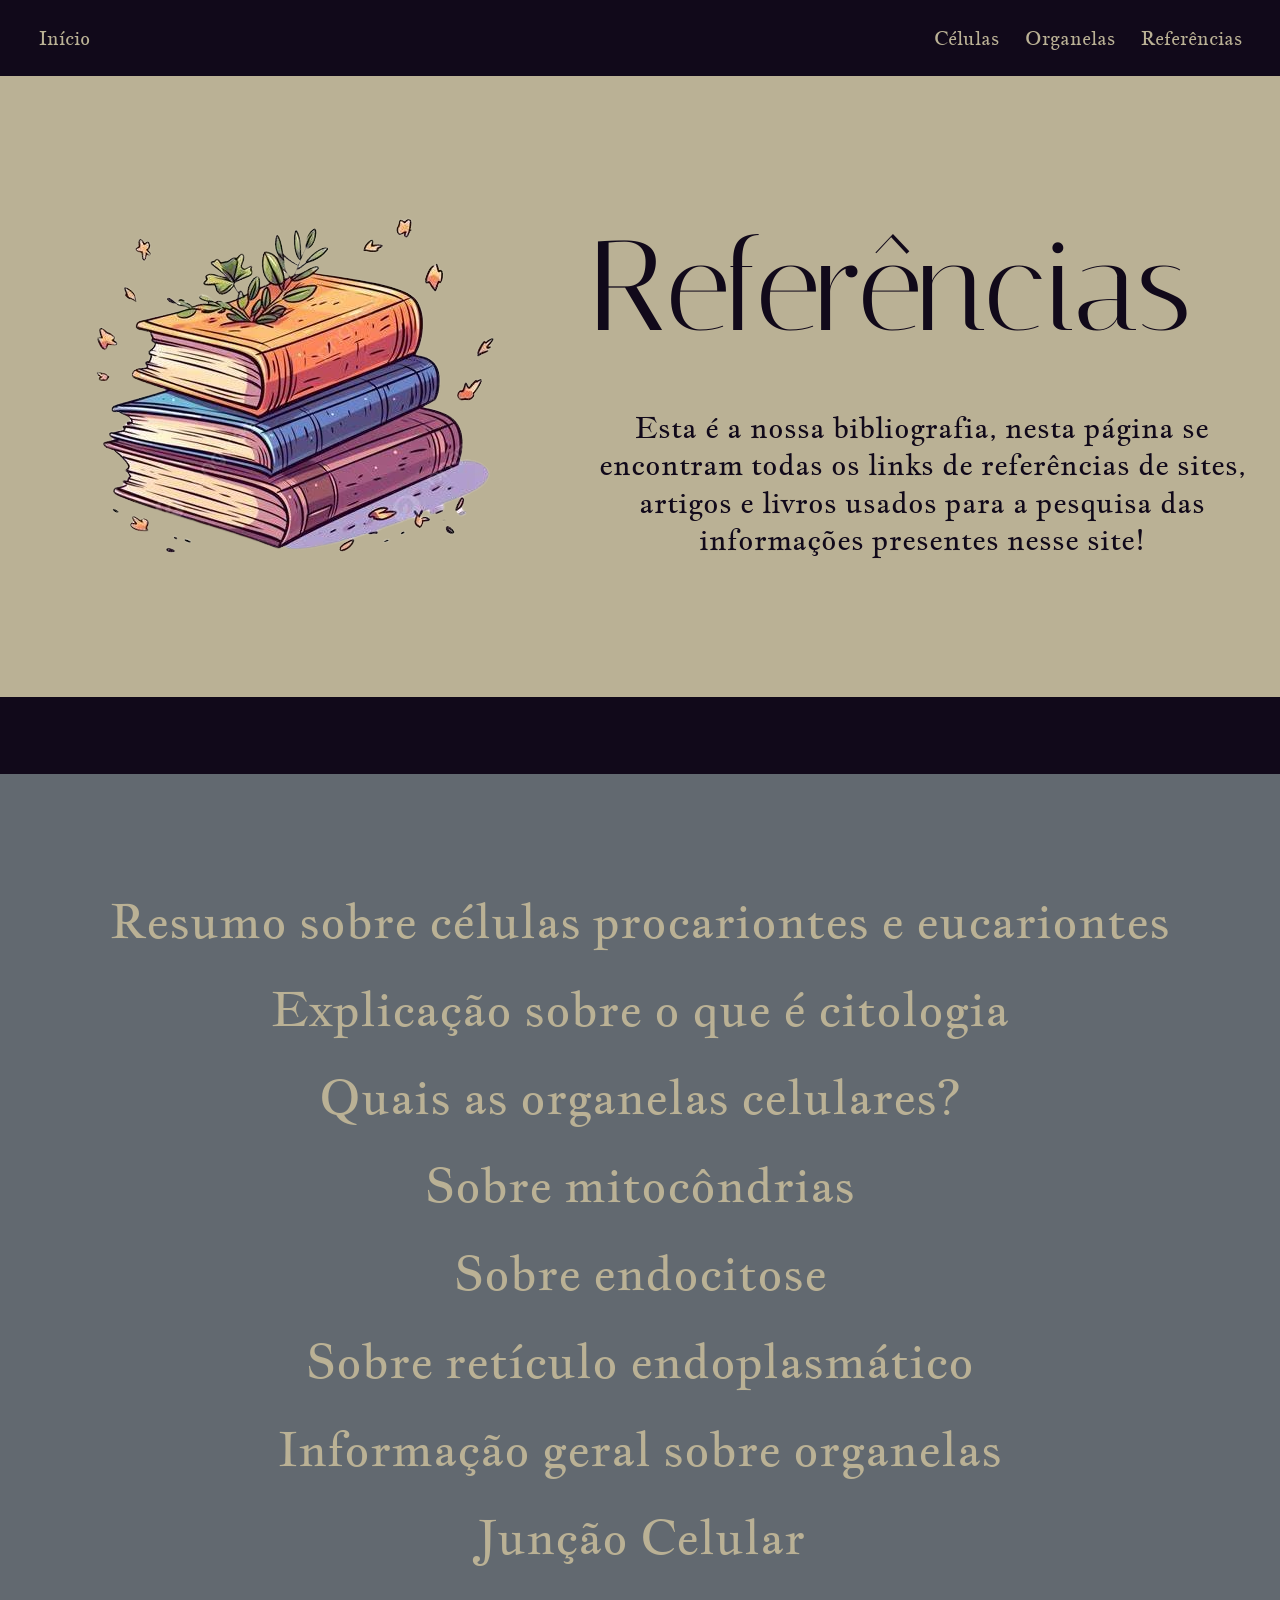
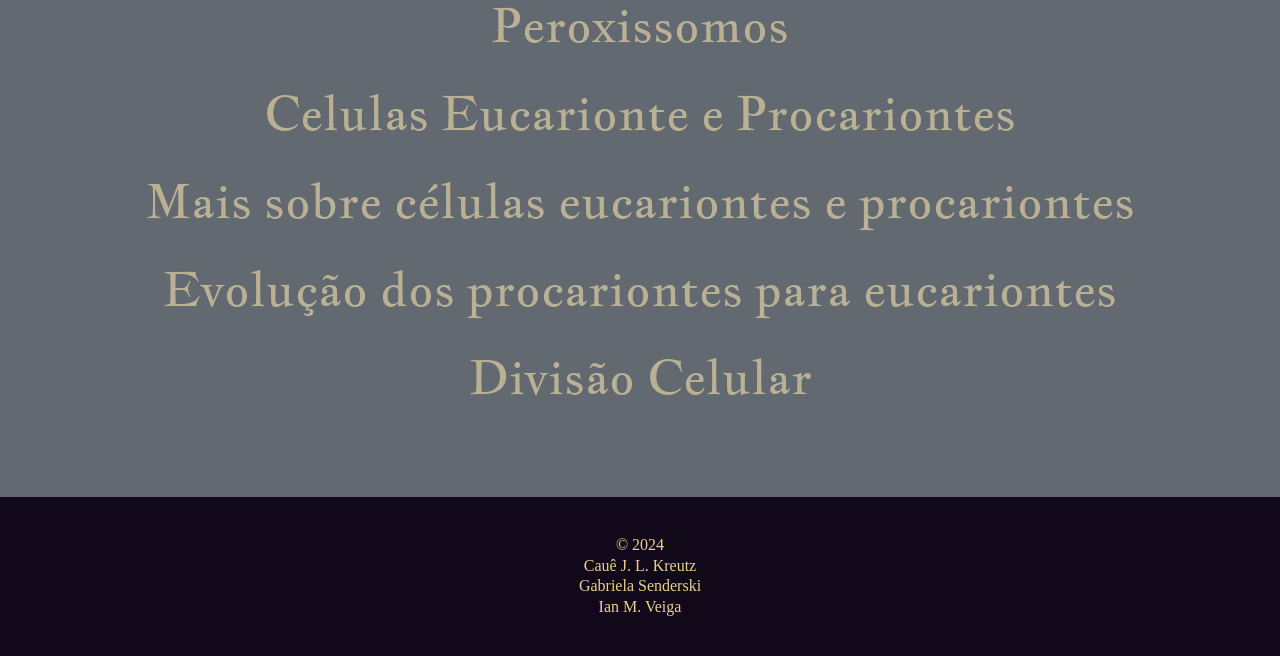
<file: referencias.html>
<!DOCTYPE html>
<html lang="pt-br">

<head>
    <meta charset="UTF-8">
    <meta name="viewport" content="width=device-width, initial-scale=1.0">
    <title>Referências</title>
    <link rel="stylesheet" href="css/reset.css">
    <link rel="stylesheet" href="css/referencias.css">
    <style>
        @import url('https://fonts.googleapis.com/css2?family=Italiana&display=swap');

        @import url('https://fonts.googleapis.com/css2?family=Jacques+Francois&display=swap');
    </style>
    <script src="components/header.js"></script>
    <script src="components/footer.js"></script>
</head>

<body>
    <main-header></main-header>
    <main>
        <section class="banner">
            <div class="flex">
                <div><img src="assets/icons/livroreferencias.png" alt="desenho de uma pilha de livros"></div>
                <div>
                    <h1>Referências</h1>
                    <p>Esta é a nossa bibliografia, nesta página se encontram todas os links de referências de sites,
                        artigos e livros usados para a pesquisa das informações presentes nesse site!</p>
                </div>
            </div>
            <div class="divisao">

            </div>
        </section>
        <section class="referencias">
            <ul>
                <li>
                    <a target="_blank" href="https://querobolsa.com.br/enem/biologia/citologia">Resumo sobre células
                        procariontes e
                        eucariontes</a>
                </li>
                <li><a target="_blank" href="https://brasilescola.uol.com.br/biologia/nivel-celula.htm">Explicação sobre
                        o que é
                        citologia</a></li>
               
                <li> <a target="_blank" href="https://www.todamateria.com.br/organelas-celulares/">Quais as organelas
                        celulares?</a>
                </li>
                <li> <a target="_blank" href="https://brasilescola.uol.com.br/biologia/mitocondrias.htm">Sobre
                        mitocôndrias</a></li>
                <li> <a target="_blank" href="https://brasilescola.uol.com.br/biologia/endocitose.htm">Sobre
                        endocitose</a></li>
                <li><a target="_blank"
                        href="https://www.meulivro.biz/citologia-genetica/524/biologia-molecular-da-celula-alberts-6-ed-pdf/">Sobre
                        retículo
                        endoplasmático</a></li>
                <li><a target="_blank"
                        href="https://bibliotecadebiomedicina.blogspot.com/2019/01/livro-biologia-celular-e-molecular.html">Informação
                        geral sobre organelas</a></li>
                <li><a target="_blank" href="https://mundoeducacao.uol.com.br/biologia/juncoes-celulares-nos-tecidos-animais.htm">Junção Celular</a></li>
                <li><a target="_blank" href="https://mundoeducacao.uol.com.br/biologia/peroxissomos.htm">Peroxissomos</a></li>
                <li><a target="_blank" href="https://brasilescola.uol.com.br/biologia/diferencas-entre-celulas-procariontes-eucariontes.htm">Celulas Eucarionte e Procariontes</a></li>
                <li><a target="_blank" href="https://meuartigo.brasilescola.uol.com.br/biologia/evolucao-dos-procariontes-eucariontes.htm">Mais sobre células eucariontes e procariontes</a></li>
                <li><a target="_blank" href="https://meuartigo.brasilescola.uol.com.br/biologia/evolucao-dos-procariontes-eucariontes.htm">Evolução dos procariontes para eucariontes</a></li>
                <li><a target="_blank" href="https://www.educamaisbrasil.com.br/enem/biologia/divisao-celular">Divisão Celular</a></li>
            </ul>
        </section>
    </main>
    <main-footer></main-footer>
    </body>
    </html>
</file>
<file: css/index.css>
/* ========================

          Início

=========================*/
html section a {
    border: #11091A 5px solid;
    background-color: #2F2F4D;
    border-radius: 0.5vw;
    text-decoration: none;
    color: #BAB195;
    font-family: "Jacques Francois", serif;
    font-size: 1.5rem;
    padding: 0.7vw 2vw 0.7vw 2vw;
}

section.introducaoCitologia div.areaInicio {
    display: flex;
    margin: 10vw 10vw 8vw 10vw;
    justify-content: space-between;
}

main section.introducaoCitologia div.areaInicio div.titleInicio h1 {
    font-family: "Italiana", sans-serif;
    font-size: 8rem;
}

main section.introducaoCitologia div.areaInicio div.titleInicio p {
    font-family: "Jacques Francois", sans-serif;
    font-size: 2.2rem;
    text-align: center;
    padding: 5vw 0 0 0;
    line-height: 3rem;
    color: #11091A;
}



/* ========================

     O'que é Citologia?

=========================*/
main section.saibaMaises {
    background-color: #626970;
}

main section.saibaMaises div.explicacaoCitologia p {
    padding: 4vw 0 4vw 0;
    font-size: 1.7rem;
    font-family: "Jacques Francois", sans-serif;
    text-align: center;
    color: #BAB195;
    margin: 0 25vw 0 25vw;
    line-height: 2.5rem;
}



/* ========================

   Link para os conteúdos

=========================*/
main section.conteudo div.linkises {
    background-color: #626970;
    padding: 2.5vw 0 2.5vw 0;
}



/*__________

 Alternado

__________*/
/*
links 1
*/

main section.conteudo div.linkises div.saiba0 {
    display: flex;
    text-align: center;
    padding: 2vw 0 2vw 0;
    border: #11091A 10px solid;
    justify-content: center;
    border-radius: 2vw;
    margin: 0 10vw 0 10vw;
    background: linear-gradient(rgba(0, 0, 0, 0.800), rgba(0, 0, 0, 0.800)), url('../assets/images/eucariontesProcariontes.png');
    background-size: cover;
    background-repeat: no-repeat;
    background-position: center;
}

main section.conteudo div.linkises div.saiba0 div.img {
    padding: 0 0 0 5vw;
}

main section.conteudo div.linkises div.saiba0 div.link {
    padding: 3vw 0 3vw 0;
}

main section.conteudo div.linkises div.saiba0 div.link p {
    padding: 2vw 10vw 3vw 10vw;
}



/*
links 2*/

main section.conteudo div.linkises div.saiba1 {
    display: flex;
    text-align: center;
    justify-content: center;
    padding: 2vw 0 2vw 0;
    border: #11091A 10px solid;
    border-radius: 2vw;
    margin: 0 10vw 0 10vw;
    background: linear-gradient(rgba(0, 0, 0, 0.800), rgba(0, 0, 0, 0.800)), url('../assets/images/organelas.png');
    background-size: cover;
    background-repeat: no-repeat;
    background-position: center;
}


main section.conteudo div.linkises div.saiba1 div.img {
    padding: 0 0 0 5vw;

}

main section.conteudo div.linkises div.saiba1 div.link {
    padding: 3vw 0 3vw 0;

}

main section.conteudo div.linkises div.saiba1 div.link p {
    padding: 2vw 10vw 3vw 10vw;
}


/*
links 3
*/

main section.conteudo div.linkises div.saiba2 {
    display: flex;
    text-align: center;
    padding: 2vw 0 2vw 0;
    border: #11091A 10px solid;
    justify-content: center;
    border-radius: 2vw;
    margin: 0 10vw 0 10vw;
    background: linear-gradient(rgba(0, 0, 0, 0.800), rgba(0, 0, 0, 0.800)), url('../assets/images/juncaoCelular.png');
    background-size: cover;
    background-repeat: no-repeat;
    background-position: center;
}

main section.conteudo div.linkises div.saiba2 div.img {
    padding: 0 0 0 5vw;
}

main section.conteudo div.linkises div.saiba2 div.link {
    padding: 3vw 0 3vw 0;
}

main section.conteudo div.linkises div.saiba2 div.link p {
    padding: 2vw 10vw 3vw 10vw;
}


/*
links 4
*/

main section.conteudo div.linkises div.saiba3 {
    display: flex;
    text-align: center;
    padding: 2vw 0 2vw 0;
    border: #11091A 10px solid;
    justify-content: center;
    border-radius: 2vw;
    margin: 0 10vw 0 10vw;
    background: linear-gradient(rgba(0, 0, 0, 0.800), rgba(0, 0, 0, 0.800)), url('../assets/images/divisaoCelular.jpeg');
    background-size: cover;
    background-repeat: no-repeat;
    background-position: center;
}

main section.conteudo div.linkises div.saiba3 div.img {
    padding: 0 0 0 5vw;
}

main section.conteudo div.linkises div.saiba3 div.link {
    padding: 3vw 0 3vw 0;
}

main section.conteudo div.linkises div.saiba3 div.link p {
    padding: 2vw 10vw 3vw 10vw;
}
</file>
<file: css/organelas.css>
/*------------------------
        Primeira divisão
--------------------------*/




p {
        padding: 2vw 0 1vw 0;
}

main section.explicacao {
        background-color: #BAB195;
}

main section.explicacao h1 {
        font-family: "Italiana", sans-serif;
        color: #11091A;
        font-size: 8rem;
        padding: 4vw 0 3vw 0;
        text-align: center;
}

main section.explicacao p {
        color: #11091A;
        font-family: "Jacques Francois", sans-serif;
        font-size: 2.2rem;
        text-align: center;
        padding: 1vw 10vw 4vw 10vw;
}



main section.organelas p {
        line-height: 3rem;


}

main section.organelas div.container {
        background-color: #626970;
        display: flex;
        justify-content: center;
        padding: 0 10vw 0 10vw;
}

main section.organelas div.container ul {
        text-decoration: none;
        color: #E8D18E;
        font-family: "Italiana", sans-serif;
        font-size: 4rem;
        justify-content: center;
        text-align: center;
        padding: 3vw 0 3vw 0;

}

main section.organelas div.container li {
        list-style: none;
        font-weight: bold;
        cursor: pointer;
        overflow: hidden;
        white-space: nowrap;
        padding: 3vw;
        margin: 0 2vw 0 2vw;
}

main section.organelas div.container li:hover {
        transform: scale(1.1);
}

hr.divisoriaMaior {
        border: #11091A solid 1px
}

hr.divisoriasMenores {
        border: none;
        height: 2px;
        background-color: #11091A;


}


a{
        text-decoration: none;
        color: #E8D18E;
        cursor: pointer;
    }
abbr {
        text-decoration: none;
        color: #E8D18E;
        cursor: pointer;
    }
</file>
<file: css/juncao.css>
/* Arranco o dedo de quem mexer no meu css */

/*mexi mano dsculpa*/

html {
    background-color:  #626970;
}

.intro {
    text-align: center;
    background-color: #BAB195;
}

.intro h1 {
    font-size: 8rem;
    font-family: "Italiana", sans-serif;
    padding: 6vw 10vw 2vw 10vw;
}

.intro p {
    font-family: "Jacques Francois", sans-serif;
    font-size: 2rem;
    color: #11091A;
    padding: 2vw 10vw 6vw 10vw;
}
.intro div {
    margin-bottom: 8vw;
}


summary {
    list-style: none;
}

 .explicacao h3 {cursor: pointer;
    background-color: #11091A;
    margin: 4vw 5vw 4vw 5vw;
    padding: 3vw 2vw 3vw 5vw;
    border-radius: 20px;
    text-align: center;
    font-family: "Italiana", sans-serif;
   
    
}
.explicacao h3:hover {
    text-decoration: underline;
}

.explicacao p {
    background-color: #11091A;
    margin: 0 5vw 3vw 5vw;
    padding: 5vw 10vw 5vw 10vw;
    border-radius: 20px;
    line-height: 2.5rem;
}

footer {
    margin-top: 6vw;
}
</file>
<file: css/referencias.css>
main section.banner div.flex {
    background-color: #BAB195;
    display: flex;
    justify-content: space-around;
}

main section.banner img{
   padding: 6vw 0 5vw 4vw;
}

main section.banner h1 {
    font-family: "Italiana", sans-serif;
    color: #11091A;
    font-size: 8rem;
    padding: 10vw 10vw 2vw 5vw;
    text-align: center;
}

main section.banner p {
    color: #11091A;
    padding: 1vw 5vw 6vw 5vw;
    text-align: center;
}

main section.referencias {
    background-color: #626970;
}

main section.referencias ul li a{
    text-decoration: none;
    color: #BAB195;
    font-family: "Jacques Francois", sans-serif;
    font-size: 3rem;   
}

main section.referencias ul {
    padding: 7vw 0 7vw 0;
}
main section.referencias ul li {
    padding: 2vw 0 0 0;
    text-align: center;
}

.referencias a:hover {
    color: #11091A;
}
</file>
